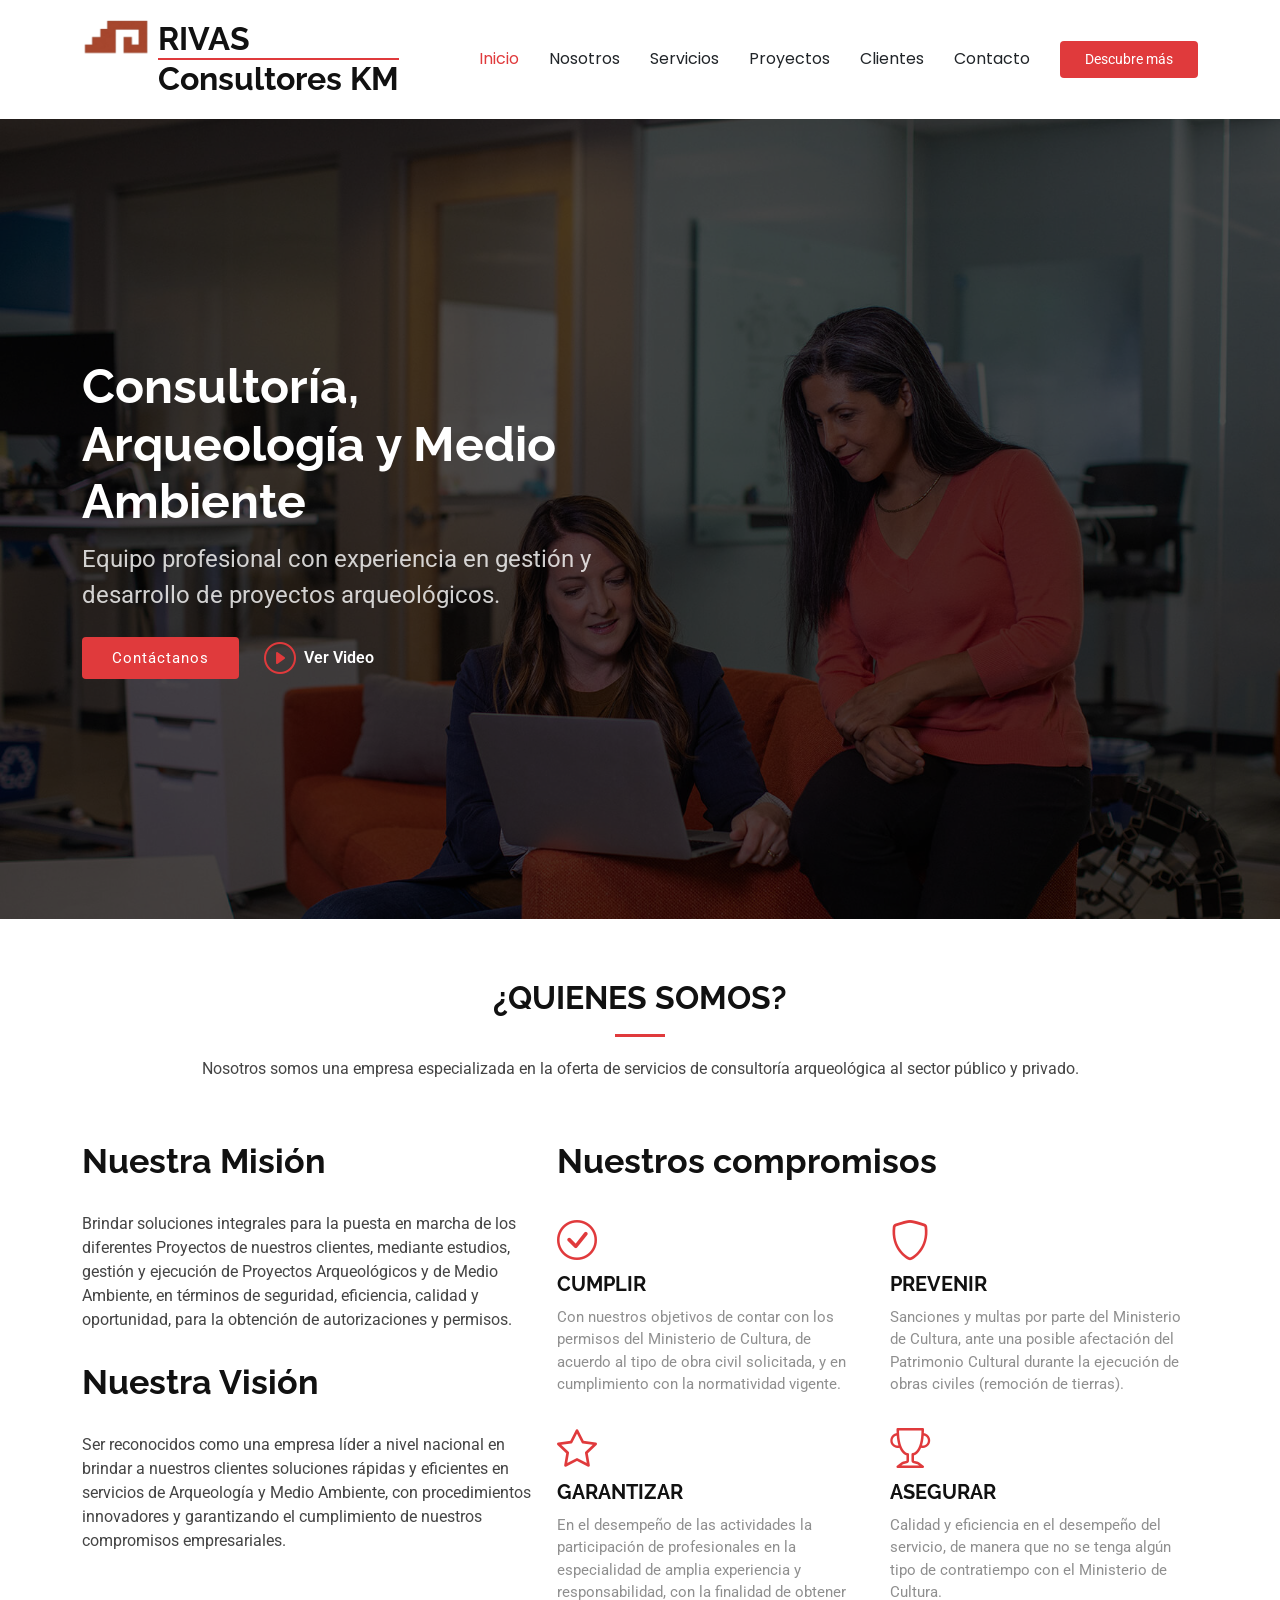
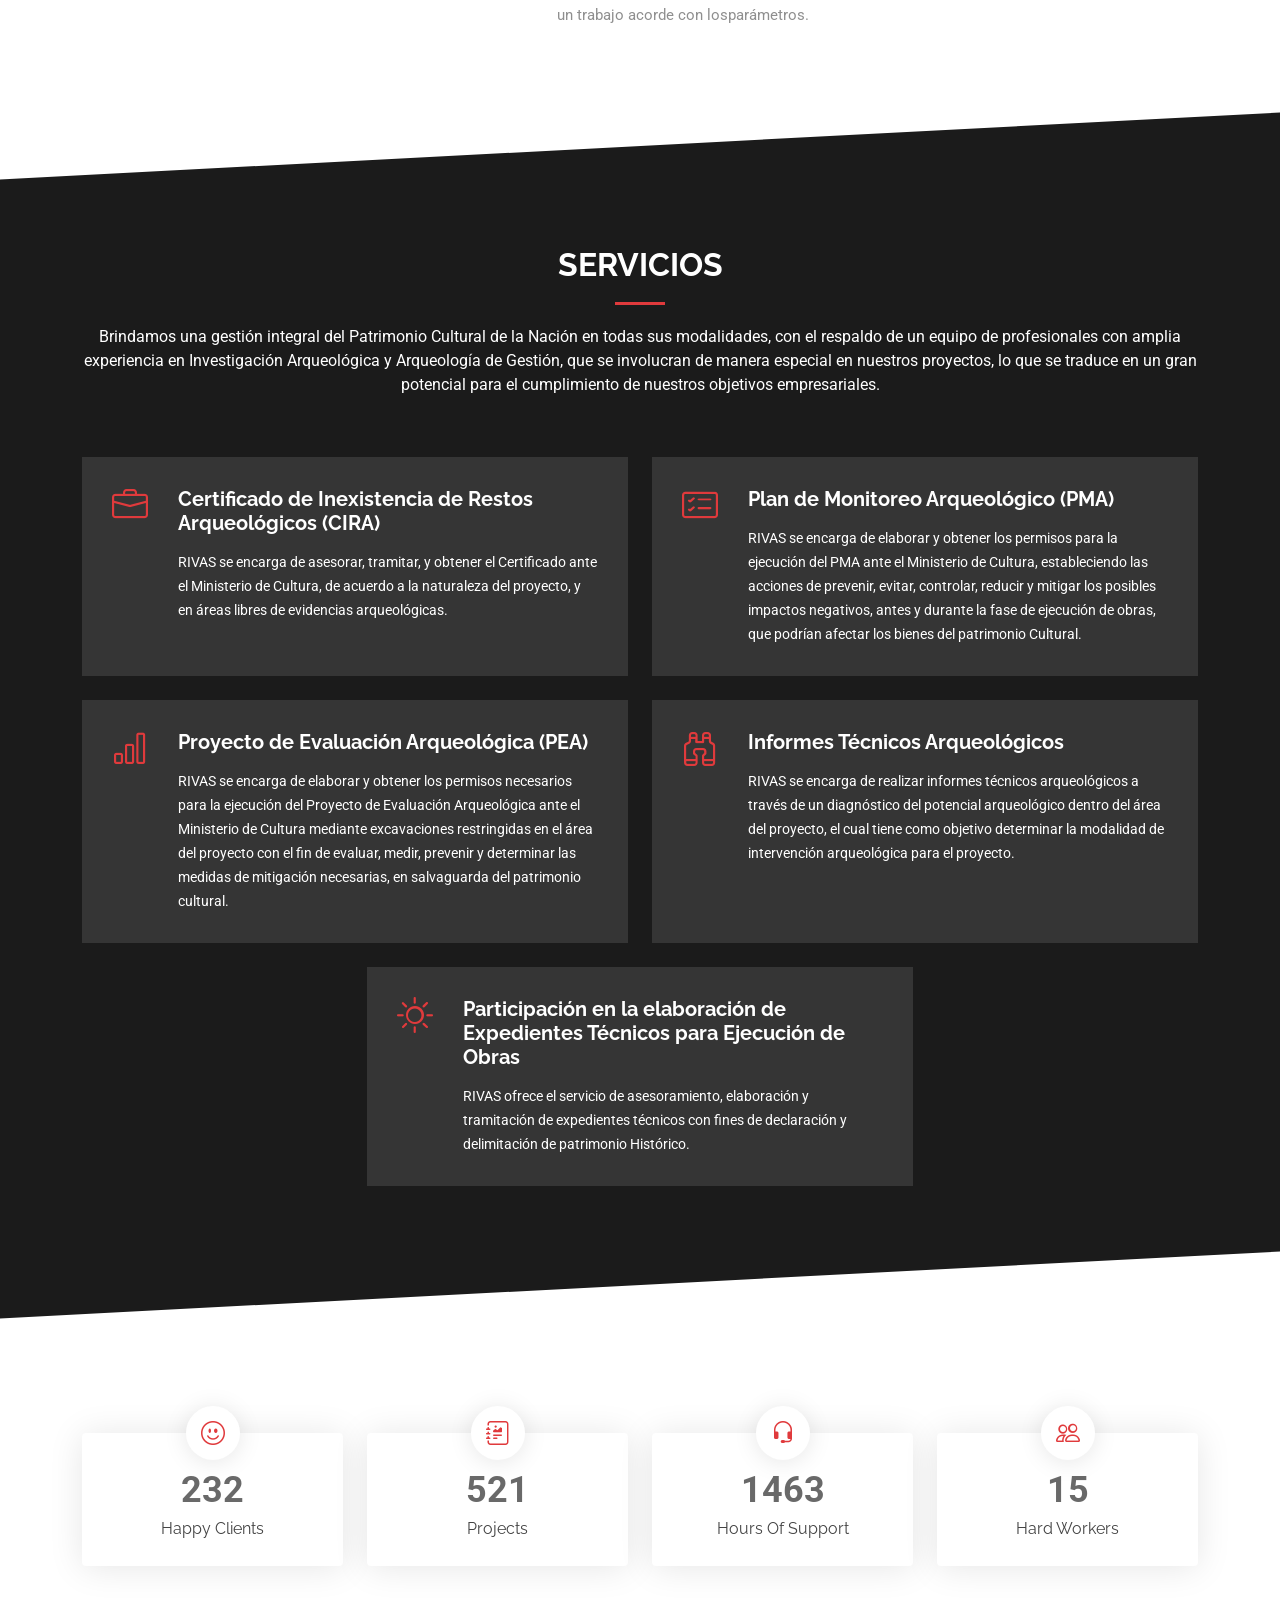
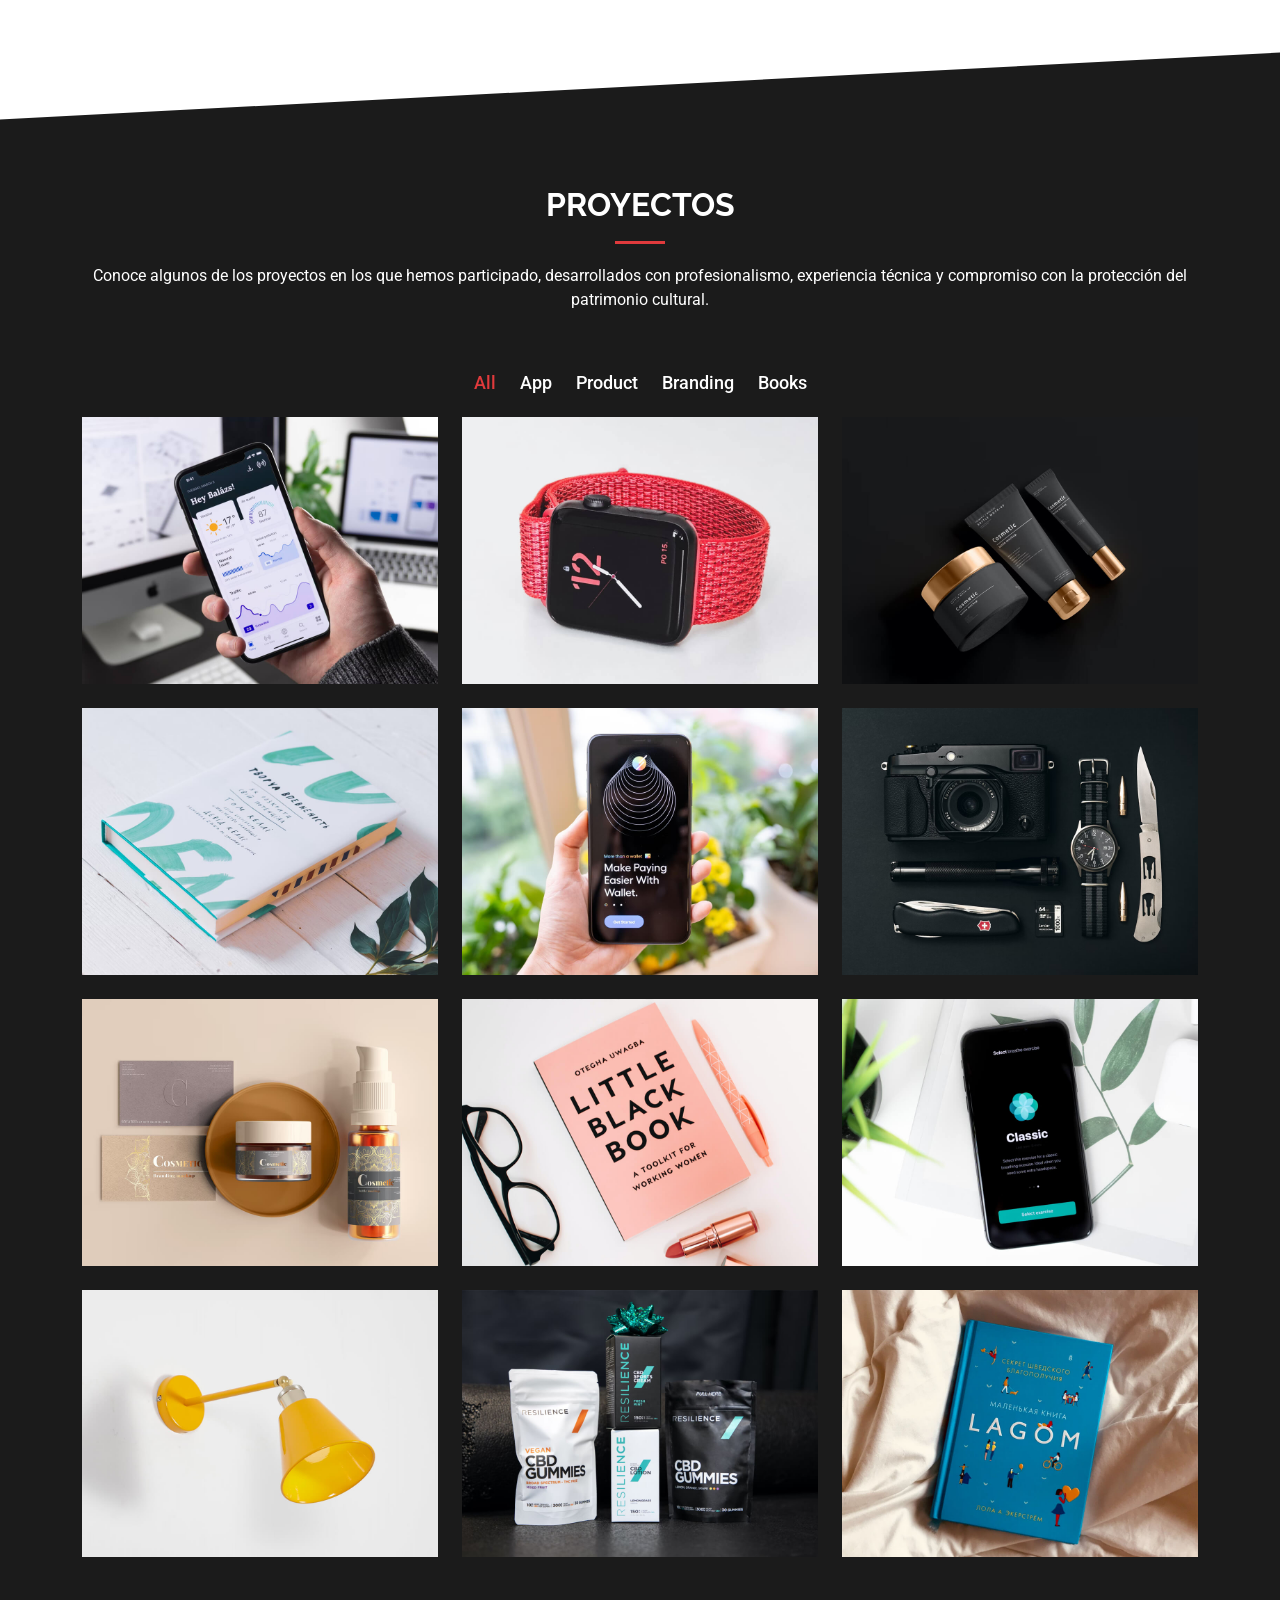
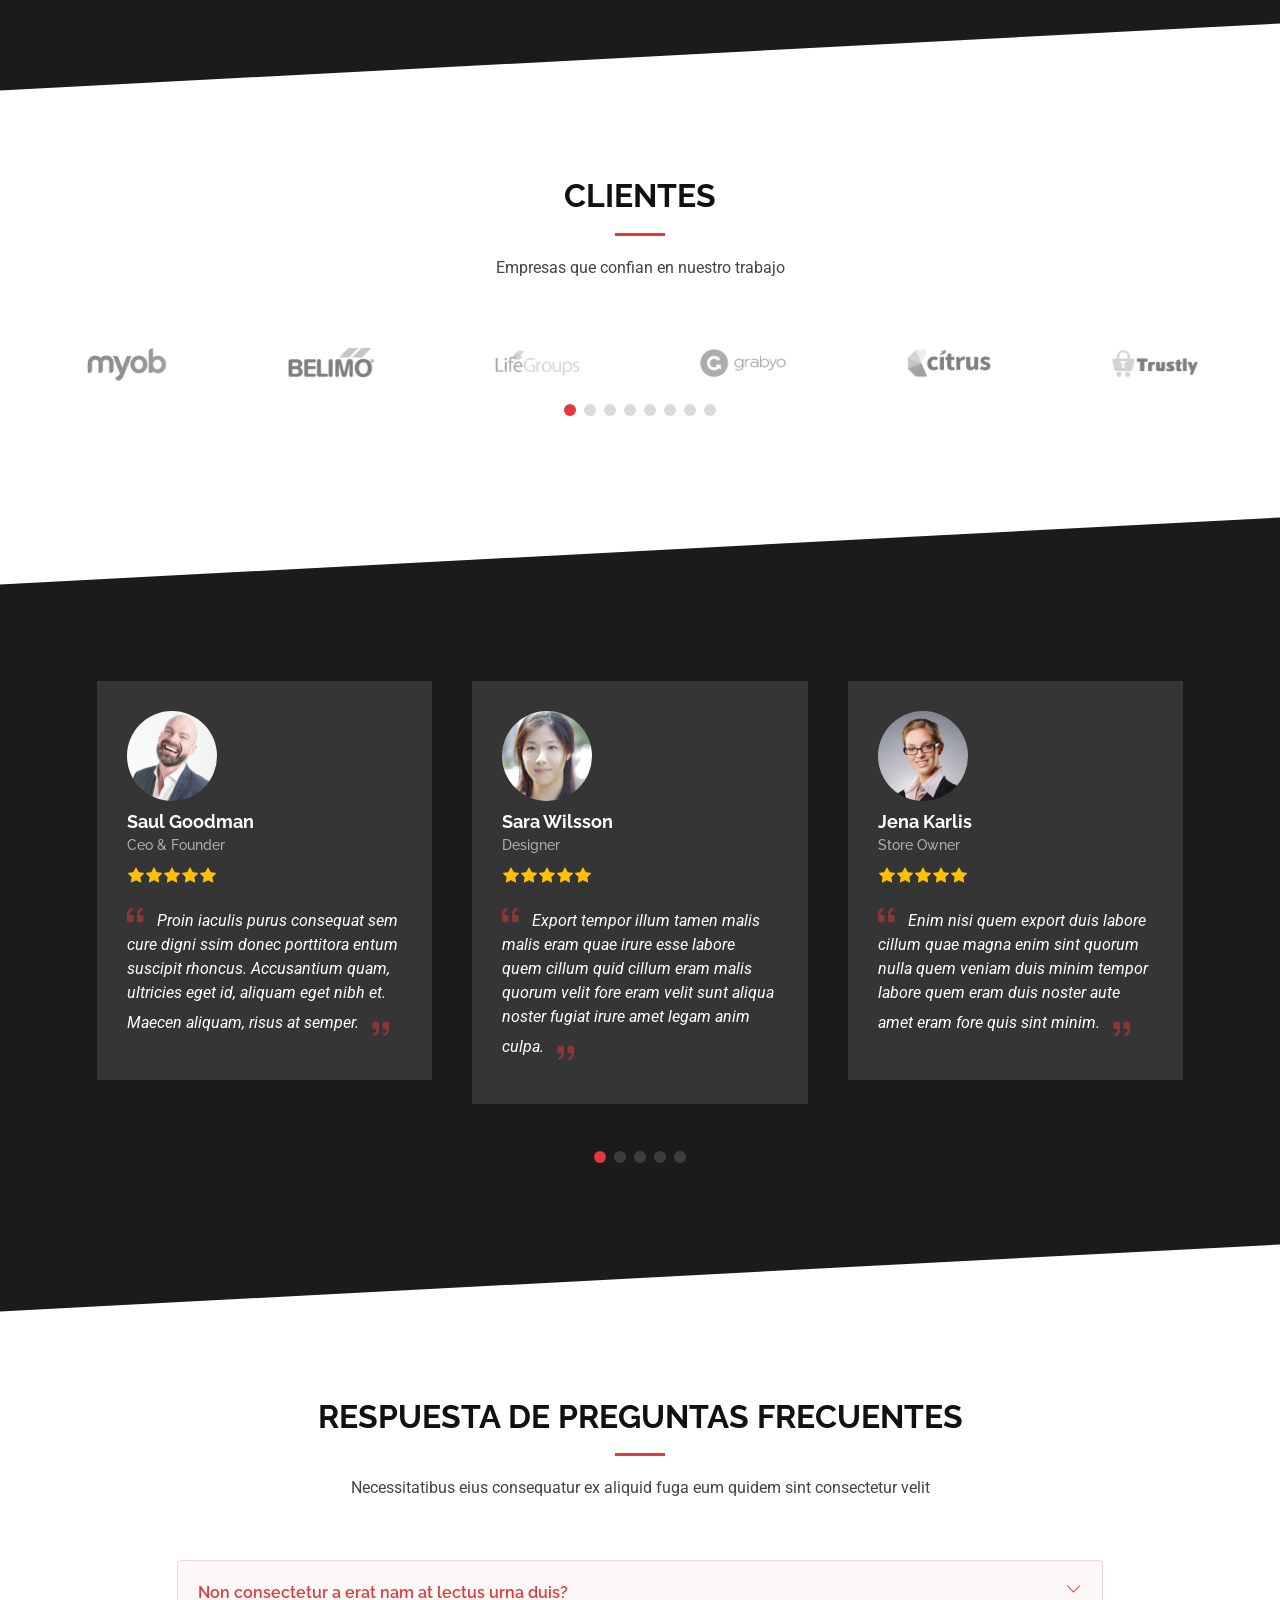
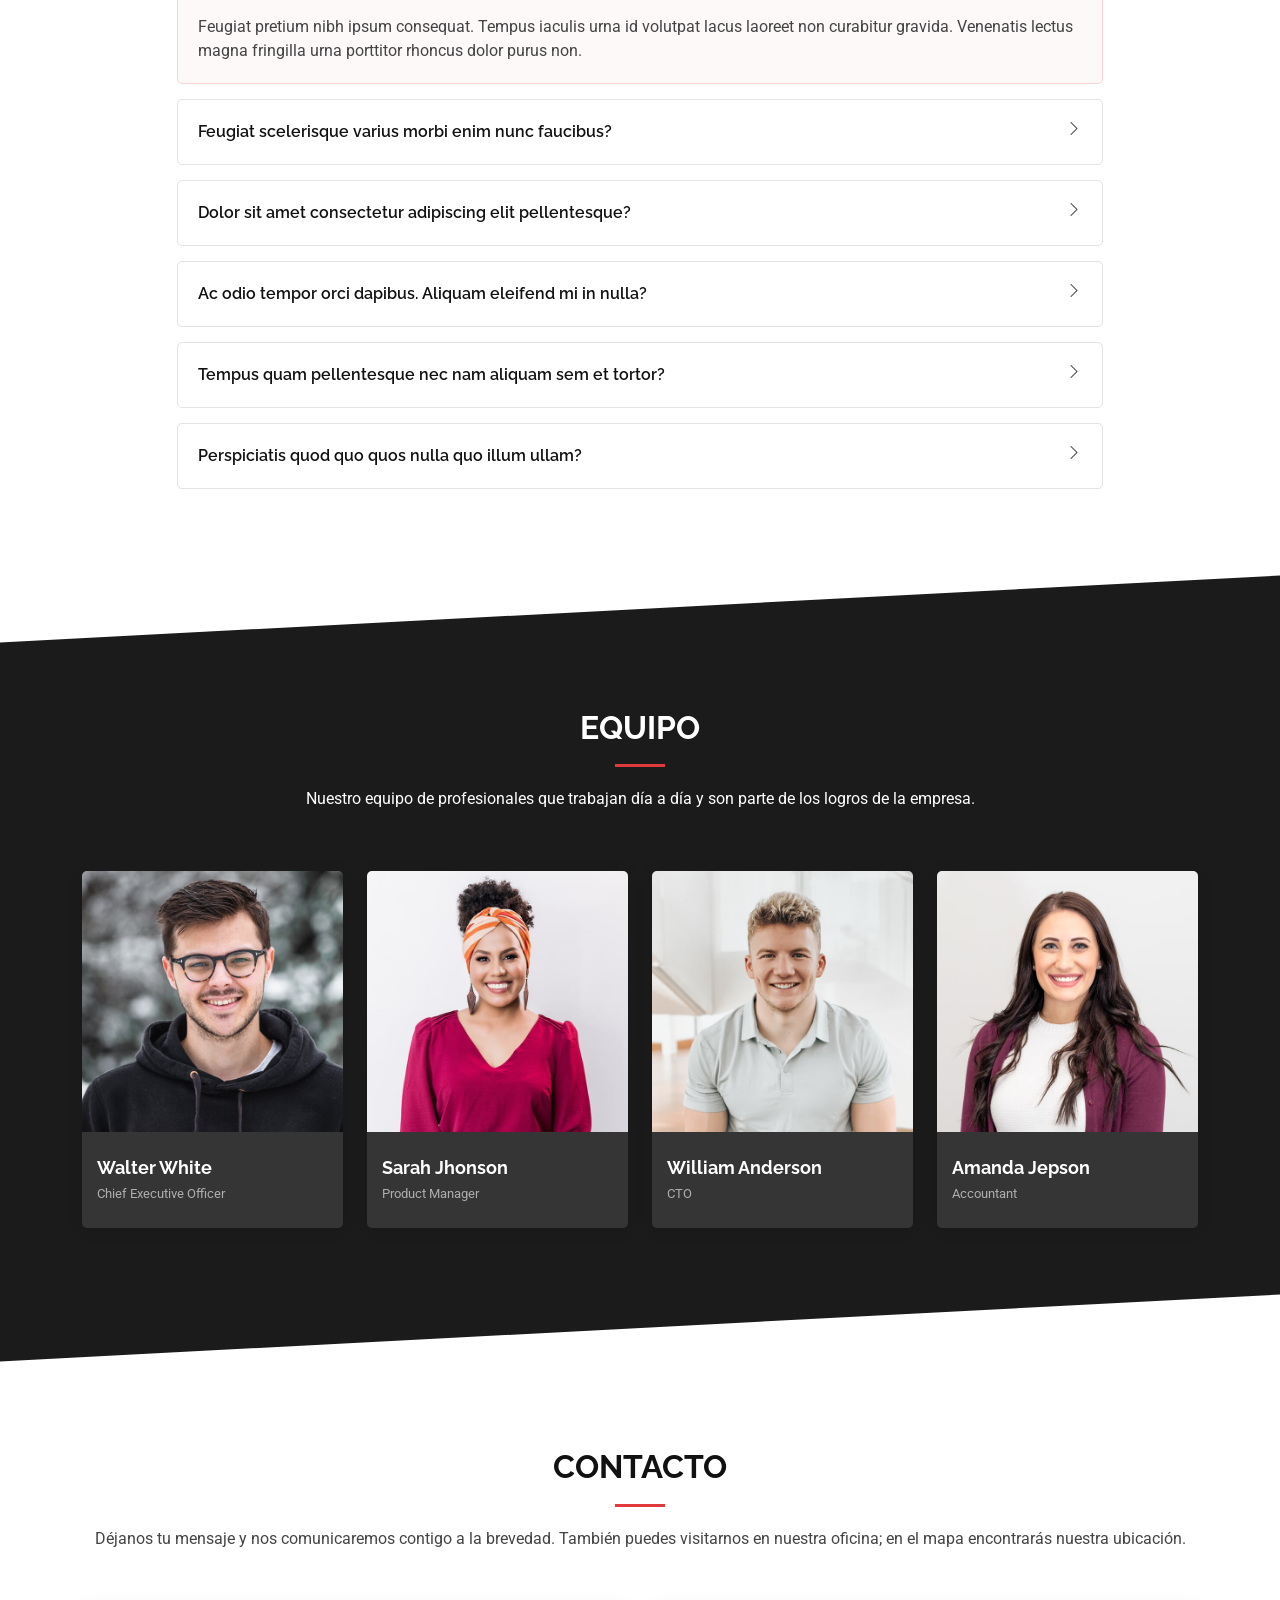
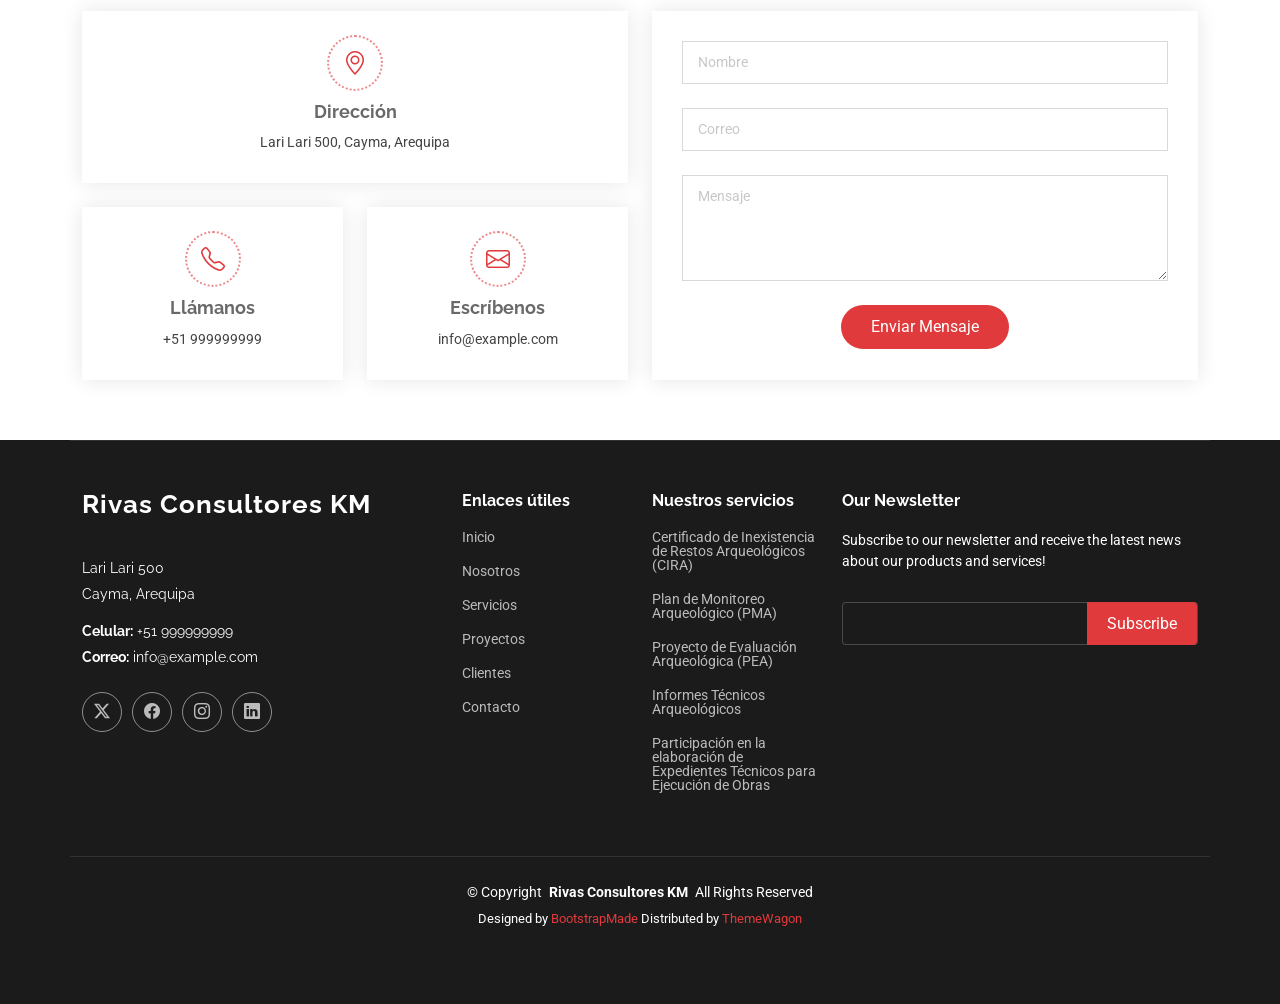
<file: index.html>
<!DOCTYPE html>
<html lang="es">

<head>
  <meta charset="utf-8">
  <meta content="width=device-width, initial-scale=1.0" name="viewport">
  <title>Index - Rivas Consultores KM</title>
  <meta name="description" content="">
  <meta name="keywords" content="">

  <!-- Favicons -->
  <link href="assets/img/favicon.png" rel="icon">
  <link href="assets/img/apple-touch-icon.png" rel="apple-touch-icon">

  <!-- Fonts -->
  <link href="https://fonts.googleapis.com" rel="preconnect">
  <link href="https://fonts.gstatic.com" rel="preconnect" crossorigin>
  <link href="https://fonts.googleapis.com/css2?family=Roboto:ital,wght@0,100;0,300;0,400;0,500;0,700;0,900;1,100;1,300;1,400;1,500;1,700;1,900&family=Poppins:ital,wght@0,100;0,200;0,300;0,400;0,500;0,600;0,700;0,800;0,900;1,100;1,200;1,300;1,400;1,500;1,600;1,700;1,800;1,900&family=Raleway:ital,wght@0,100;0,200;0,300;0,400;0,500;0,600;0,700;0,800;0,900;1,100;1,200;1,300;1,400;1,500;1,600;1,700;1,800;1,900&display=swap" rel="stylesheet">

  <!-- Vendor CSS Files -->
  <link href="assets/vendor/bootstrap/css/bootstrap.min.css" rel="stylesheet">
  <link href="assets/vendor/bootstrap-icons/bootstrap-icons.css" rel="stylesheet">
  <link href="assets/vendor/aos/aos.css" rel="stylesheet">
  <link href="assets/vendor/glightbox/css/glightbox.min.css" rel="stylesheet">
  <link href="assets/vendor/swiper/swiper-bundle.min.css" rel="stylesheet">

  <!-- Main CSS File -->
  <link href="assets/css/main.css" rel="stylesheet">

  <!-- =======================================================
  * Template Name: Presento
  * Template URL: https://bootstrapmade.com/presento-bootstrap-corporate-template/
  * Updated: Aug 07 2024 with Bootstrap v5.3.3
  * Author: BootstrapMade.com
  * License: https://bootstrapmade.com/license/
  ======================================================== -->
</head>

<body class="index-page">

  <header id="header" class="header d-flex align-items-center sticky-top">
    <div class="container-fluid container-xl position-relative d-flex align-items-center">

      <a href="index.html" class="logo d-flex align-items-center me-auto">
        <div style="display: grid; grid-template-columns: auto 1fr; grid-template-rows: auto auto; gap: 0;">
          <img src="assets/img/logo.png" alt="" style="grid-column: 1; grid-row: 1;">
          <h1 class="sitename" style="border-bottom: 2px solid var(--accent-color);">RIVAS</h1>
          <div style="grid-column: 1; grid-row: 2; height: 10px;"></div>
          <h1 style="grid-column: 2; grid-row: 2;">Consultores KM</h1>
        </div>
      </a>

      <nav id="navmenu" class="navmenu">
        <ul>
          <li><a href="#hero" class="active">Inicio<br></a></li>
          <li><a href="#about">Nosotros</a></li>
          <li><a href="#services">Servicios</a></li>
          <li><a href="#portfolio">Proyectos</a></li>
          <li><a href="#clients">Clientes</a></li>
          <li><a href="#contact">Contacto</a></li>
          <!--<li><a href="#team">Team</a></li>
          <li><a href="blog.html">Blog</a></li> -->
        </ul>
        <i class="mobile-nav-toggle d-xl-none bi bi-list"></i>
      </nav>

      <a class="btn-getstarted" href="index.html#about">Descubre más</a>

    </div>
  </header>

  <main class="main">

    <!-- Hero Section -->
    <section id="hero" class="hero section">

      <img src="assets/img/hero-bg.jpg" alt="" data-aos="fade-in">

      <div class="container">
        <div class="row">
          <div class="col-lg-6">
            <h2 data-aos="fade-up" data-aos-delay="100">Consultoría, Arqueología y Medio Ambiente</h2>
            <p data-aos="fade-up" data-aos-delay="200">Equipo profesional con experiencia en gestión y desarrollo de proyectos arqueológicos.</p>
            <div class="d-flex mt-4" data-aos="fade-up" data-aos-delay="300">
              <a href="#contact" class="btn-get-started">Contáctanos</a>
              <a href="https://www.youtube.com/watch?v=RLVUmfPC8JA" class="glightbox btn-watch-video d-flex align-items-center"><i class="bi bi-play-circle"></i><span>Ver Video</span></a>
            </div>

          </div>
        </div>
      </div>

    </section><!-- /Hero Section -->

    <!-- About Section -->
    <section id="about" class="about section">
      
      <!-- Section Title -->
      <div class="container section-title" data-aos="fade-up">
        <h2>¿Quienes somos?</h2>
        <p>Nosotros somos una empresa especializada en la oferta de servicios de consultoría arqueológica al sector público y privado.</p>
      </div><!-- End Section Title -->

      <div class="container position-relative">

        <div class="row gy-5">

          <div class="content col-xl-5 d-flex flex-column" data-aos="fade-up" data-aos-delay="100">
            <h3>Nuestra Misión</h3>
            <p>Brindar soluciones integrales para la puesta en marcha de los diferentes Proyectos de nuestros clientes, mediante estudios, gestión y ejecución de Proyectos Arqueológicos y de Medio Ambiente, en términos de seguridad, eficiencia, calidad y oportunidad, para la obtención de autorizaciones y permisos.</p>
            <h3>Nuestra Visión</h3>  
            <p>Ser reconocidos como una empresa líder a nivel nacional en brindar a nuestros clientes soluciones rápidas y eficientes en servicios de Arqueología y Medio Ambiente, con procedimientos innovadores y garantizando el cumplimiento de nuestros compromisos empresariales.</p>
            <!-- <a href="#" class="about-btn align-self-center align-self-xl-start"><span>About us</span> <i class="bi bi-chevron-right"></i></a> -->
          </div>

          <div class="col-xl-7" data-aos="fade-up" data-aos-delay="200">
            <h3>Nuestros compromisos</h3>
            <div class="row gy-4">
              <div class="col-md-6 icon-box position-relative">
                <i class="bi bi-check-circle"></i>
                <h4><a class="stretched-link">CUMPLIR</a></h4>
                <p>Con nuestros objetivos de contar con los permisos del Ministerio de Cultura, de acuerdo al tipo de obra civil solicitada, y en cumplimiento con la normatividad vigente.</p>
              </div><!-- Icon-Box -->

              <div class="col-md-6 icon-box position-relative">
                <i class="bi bi-shield"></i>
                <h4><a class="stretched-link">PREVENIR</a></h4>
                <p>Sanciones y multas por parte del Ministerio de Cultura, ante una posible afectación del Patrimonio Cultural durante la ejecución de obras civiles (remoción de tierras).</p>
              </div><!-- Icon-Box -->

              <div class="col-md-6 icon-box position-relative">
                <i class="bi bi-star"></i>
                <h4><a class="stretched-link">GARANTIZAR</a></h4>
                <p>En el desempeño de las actividades la participación de profesionales en la especialidad de amplia experiencia y responsabilidad, con la finalidad de obtener un trabajo acorde con losparámetros.</p>
              </div><!-- Icon-Box -->

              <div class="col-md-6 icon-box position-relative">
                <i class="bi bi-trophy"></i>
                <h4><a class="stretched-link">ASEGURAR</a></h4>
                <p>Calidad y eficiencia en el desempeño del servicio, de manera que no se tenga algún tipo de contratiempo con el Ministerio de Cultura.</p>
              </div><!-- Icon-Box -->

            </div>
          </div>

        </div>

      </div>

    </section><!-- /About Section -->

    <!-- Services Section -->
    <section id="services" class="services section section-bg dark-background">

      <!-- Section Title -->
      <div class="container section-title" data-aos="fade-up">
        <h2>Servicios</h2>
        <p>Brindamos una gestión integral del Patrimonio Cultural de la Nación en todas sus modalidades, con el respaldo de un equipo de profesionales con amplia experiencia en Investigación Arqueológica y Arqueología de Gestión, que se involucran de manera especial en nuestros proyectos, lo que se traduce en un gran potencial para el cumplimiento de nuestros objetivos empresariales.</p>
      </div><!-- End Section Title -->

      <div class="container">

        <div class="row gy-4 justify-content-center">

          <div class="col-md-6" data-aos="fade-up" data-aos-delay="100">
            <div class="service-item d-flex position-relative h-100">
              <i class="bi bi-briefcase icon flex-shrink-0"></i>
              <div>
                <h4 class="title"><a class="stretched-link">Certificado de Inexistencia de Restos Arqueológicos (CIRA)</a></h4>
                <p class="description">RIVAS se encarga de asesorar, tramitar, y obtener el Certificado ante el Ministerio de Cultura, de acuerdo a la naturaleza del proyecto, y en áreas libres de evidencias arqueológicas.</p>
              </div>
            </div>
          </div><!-- End Service Item -->

          <div class="col-md-6" data-aos="fade-up" data-aos-delay="200">
            <div class="service-item d-flex position-relative h-100">
              <i class="bi bi-card-checklist icon flex-shrink-0"></i>
              <div>
                <h4 class="title"><a class="stretched-link">Plan de Monitoreo Arqueológico (PMA)</a></h4>
                <p class="description">RIVAS se encarga de elaborar y obtener los permisos para la ejecución del PMA ante el Ministerio de Cultura, estableciendo las acciones de prevenir, evitar, controlar, reducir y mitigar los posibles impactos negativos, antes y durante la fase de ejecución de obras, que podrían afectar los bienes del patrimonio Cultural.</p>
              </div>
            </div>
          </div><!-- End Service Item -->

          <div class="col-md-6" data-aos="fade-up" data-aos-delay="300">
            <div class="service-item d-flex position-relative h-100">
              <i class="bi bi-bar-chart icon flex-shrink-0"></i>
              <div>
                <h4 class="title"><a class="stretched-link">Proyecto de Evaluación Arqueológica (PEA)</a></h4>
                <p class="description">RIVAS se encarga de elaborar y obtener los permisos necesarios para la ejecución del Proyecto de Evaluación Arqueológica ante el Ministerio de Cultura mediante excavaciones restringidas en el área del proyecto con el fin de evaluar, medir, prevenir y determinar las medidas de mitigación necesarias, en salvaguarda del patrimonio cultural.</p>
              </div>
            </div>
          </div><!-- End Service Item -->

          <div class="col-md-6" data-aos="fade-up" data-aos-delay="400">
            <div class="service-item d-flex position-relative h-100">
              <i class="bi bi-binoculars icon flex-shrink-0"></i>
              <div>
                <h4 class="title"><a class="stretched-link">Informes Técnicos Arqueológicos</a></h4>
                <p class="description">RIVAS se encarga de realizar informes técnicos arqueológicos a través de un diagnóstico del potencial arqueológico dentro del área del proyecto, el cual tiene como objetivo determinar la modalidad de intervención arqueológica para el proyecto.</p>
              </div>
            </div>
          </div><!-- End Service Item -->

          <div class="col-md-6" data-aos="fade-up" data-aos-delay="500">
            <div class="service-item d-flex position-relative h-100">
              <i class="bi bi-brightness-high icon flex-shrink-0"></i>
              <div>
                <h4 class="title"><a class="stretched-link">Participación en la elaboración de Expedientes Técnicos para Ejecución de Obras</a></h4>
                <p class="description">RIVAS ofrece el servicio de asesoramiento, elaboración y tramitación de expedientes técnicos con fines de declaración y delimitación de patrimonio Histórico.</p>
              </div>
            </div>
          </div><!-- End Service Item -->

        </div>

      </div>

    </section><!-- /Services Section -->

    <!-- Stats Section -->
    <section id="stats" class="stats section">

      <div class="container" data-aos="fade-up" data-aos-delay="100">

        <div class="row gy-4">

          <div class="col-lg-3 col-md-6 d-flex flex-column align-items-center">
            <i class="bi bi-emoji-smile"></i>
            <div class="stats-item">
              <span data-purecounter-start="0" data-purecounter-end="232" data-purecounter-duration="1" class="purecounter"></span>
              <p>Happy Clients</p>
            </div>
          </div><!-- End Stats Item -->

          <div class="col-lg-3 col-md-6 d-flex flex-column align-items-center">
            <i class="bi bi-journal-richtext"></i>
            <div class="stats-item">
              <span data-purecounter-start="0" data-purecounter-end="521" data-purecounter-duration="1" class="purecounter"></span>
              <p>Projects</p>
            </div>
          </div><!-- End Stats Item -->

          <div class="col-lg-3 col-md-6 d-flex flex-column align-items-center">
            <i class="bi bi-headset"></i>
            <div class="stats-item">
              <span data-purecounter-start="0" data-purecounter-end="1463" data-purecounter-duration="1" class="purecounter"></span>
              <p>Hours Of Support</p>
            </div>
          </div><!-- End Stats Item -->

          <div class="col-lg-3 col-md-6 d-flex flex-column align-items-center">
            <i class="bi bi-people"></i>
            <div class="stats-item">
              <span data-purecounter-start="0" data-purecounter-end="15" data-purecounter-duration="1" class="purecounter"></span>
              <p>Hard Workers</p>
            </div>
          </div><!-- End Stats Item -->

        </div>

      </div>

    </section><!-- /Stats Section -->

    <!-- Portfolio Section -->
    <section id="portfolio" class="portfolio section section-bg dark-background">

      <!-- Section Title -->
      <div class="container section-title" data-aos="fade-up">
        <h2>Proyectos</h2>
        <p>Conoce algunos de los proyectos en los que hemos participado, desarrollados con profesionalismo, experiencia técnica y compromiso con la protección del patrimonio cultural.</p>
      </div><!-- End Section Title -->

      <div class="container">

        <div class="isotope-layout" data-default-filter="*" data-layout="masonry" data-sort="original-order">

          <ul class="portfolio-filters isotope-filters" data-aos="fade-up" data-aos-delay="100">
            <li data-filter="*" class="filter-active">All</li>
            <li data-filter=".filter-app">App</li>
            <li data-filter=".filter-product">Product</li>
            <li data-filter=".filter-branding">Branding</li>
            <li data-filter=".filter-books">Books</li>
          </ul><!-- End Portfolio Filters -->

          <div class="row gy-4 isotope-container" data-aos="fade-up" data-aos-delay="200">

            <div class="col-lg-4 col-md-6 portfolio-item isotope-item filter-app">
              <div class="portfolio-content h-100">
                <img src="assets/img/portfolio/app-1.jpg" class="img-fluid" alt="">
                <div class="portfolio-info">
                  <h4>App 1</h4>
                  <p>Lorem ipsum, dolor sit amet consectetur</p>
                  <a href="assets/img/portfolio/app-1.jpg" title="App 1" data-gallery="portfolio-gallery-app" class="glightbox preview-link"><i class="bi bi-zoom-in"></i></a>
                  <a href="portfolio-details.html" title="More Details" class="details-link"><i class="bi bi-link-45deg"></i></a>
                </div>
              </div>
            </div><!-- End Portfolio Item -->

            <div class="col-lg-4 col-md-6 portfolio-item isotope-item filter-product">
              <div class="portfolio-content h-100">
                <img src="assets/img/portfolio/product-1.jpg" class="img-fluid" alt="">
                <div class="portfolio-info">
                  <h4>Product 1</h4>
                  <p>Lorem ipsum, dolor sit amet consectetur</p>
                  <a href="assets/img/portfolio/product-1.jpg" title="Product 1" data-gallery="portfolio-gallery-product" class="glightbox preview-link"><i class="bi bi-zoom-in"></i></a>
                  <a href="portfolio-details.html" title="More Details" class="details-link"><i class="bi bi-link-45deg"></i></a>
                </div>
              </div>
            </div><!-- End Portfolio Item -->

            <div class="col-lg-4 col-md-6 portfolio-item isotope-item filter-branding">
              <div class="portfolio-content h-100">
                <img src="assets/img/portfolio/branding-1.jpg" class="img-fluid" alt="">
                <div class="portfolio-info">
                  <h4>Branding 1</h4>
                  <p>Lorem ipsum, dolor sit amet consectetur</p>
                  <a href="assets/img/portfolio/branding-1.jpg" title="Branding 1" data-gallery="portfolio-gallery-branding" class="glightbox preview-link"><i class="bi bi-zoom-in"></i></a>
                  <a href="portfolio-details.html" title="More Details" class="details-link"><i class="bi bi-link-45deg"></i></a>
                </div>
              </div>
            </div><!-- End Portfolio Item -->

            <div class="col-lg-4 col-md-6 portfolio-item isotope-item filter-books">
              <div class="portfolio-content h-100">
                <img src="assets/img/portfolio/books-1.jpg" class="img-fluid" alt="">
                <div class="portfolio-info">
                  <h4>Books 1</h4>
                  <p>Lorem ipsum, dolor sit amet consectetur</p>
                  <a href="assets/img/portfolio/books-1.jpg" title="Branding 1" data-gallery="portfolio-gallery-book" class="glightbox preview-link"><i class="bi bi-zoom-in"></i></a>
                  <a href="portfolio-details.html" title="More Details" class="details-link"><i class="bi bi-link-45deg"></i></a>
                </div>
              </div>
            </div><!-- End Portfolio Item -->

            <div class="col-lg-4 col-md-6 portfolio-item isotope-item filter-app">
              <div class="portfolio-content h-100">
                <img src="assets/img/portfolio/app-2.jpg" class="img-fluid" alt="">
                <div class="portfolio-info">
                  <h4>App 2</h4>
                  <p>Lorem ipsum, dolor sit amet consectetur</p>
                  <a href="assets/img/portfolio/app-2.jpg" title="App 2" data-gallery="portfolio-gallery-app" class="glightbox preview-link"><i class="bi bi-zoom-in"></i></a>
                  <a href="portfolio-details.html" title="More Details" class="details-link"><i class="bi bi-link-45deg"></i></a>
                </div>
              </div>
            </div><!-- End Portfolio Item -->

            <div class="col-lg-4 col-md-6 portfolio-item isotope-item filter-product">
              <div class="portfolio-content h-100">
                <img src="assets/img/portfolio/product-2.jpg" class="img-fluid" alt="">
                <div class="portfolio-info">
                  <h4>Product 2</h4>
                  <p>Lorem ipsum, dolor sit amet consectetur</p>
                  <a href="assets/img/portfolio/product-2.jpg" title="Product 2" data-gallery="portfolio-gallery-product" class="glightbox preview-link"><i class="bi bi-zoom-in"></i></a>
                  <a href="portfolio-details.html" title="More Details" class="details-link"><i class="bi bi-link-45deg"></i></a>
                </div>
              </div>
            </div><!-- End Portfolio Item -->

            <div class="col-lg-4 col-md-6 portfolio-item isotope-item filter-branding">
              <div class="portfolio-content h-100">
                <img src="assets/img/portfolio/branding-2.jpg" class="img-fluid" alt="">
                <div class="portfolio-info">
                  <h4>Branding 2</h4>
                  <p>Lorem ipsum, dolor sit amet consectetur</p>
                  <a href="assets/img/portfolio/branding-2.jpg" title="Branding 2" data-gallery="portfolio-gallery-branding" class="glightbox preview-link"><i class="bi bi-zoom-in"></i></a>
                  <a href="portfolio-details.html" title="More Details" class="details-link"><i class="bi bi-link-45deg"></i></a>
                </div>
              </div>
            </div><!-- End Portfolio Item -->

            <div class="col-lg-4 col-md-6 portfolio-item isotope-item filter-books">
              <div class="portfolio-content h-100">
                <img src="assets/img/portfolio/books-2.jpg" class="img-fluid" alt="">
                <div class="portfolio-info">
                  <h4>Books 2</h4>
                  <p>Lorem ipsum, dolor sit amet consectetur</p>
                  <a href="assets/img/portfolio/books-2.jpg" title="Branding 2" data-gallery="portfolio-gallery-book" class="glightbox preview-link"><i class="bi bi-zoom-in"></i></a>
                  <a href="portfolio-details.html" title="More Details" class="details-link"><i class="bi bi-link-45deg"></i></a>
                </div>
              </div>
            </div><!-- End Portfolio Item -->

            <div class="col-lg-4 col-md-6 portfolio-item isotope-item filter-app">
              <div class="portfolio-content h-100">
                <img src="assets/img/portfolio/app-3.jpg" class="img-fluid" alt="">
                <div class="portfolio-info">
                  <h4>App 3</h4>
                  <p>Lorem ipsum, dolor sit amet consectetur</p>
                  <a href="assets/img/portfolio/app-3.jpg" title="App 3" data-gallery="portfolio-gallery-app" class="glightbox preview-link"><i class="bi bi-zoom-in"></i></a>
                  <a href="portfolio-details.html" title="More Details" class="details-link"><i class="bi bi-link-45deg"></i></a>
                </div>
              </div>
            </div><!-- End Portfolio Item -->

            <div class="col-lg-4 col-md-6 portfolio-item isotope-item filter-product">
              <div class="portfolio-content h-100">
                <img src="assets/img/portfolio/product-3.jpg" class="img-fluid" alt="">
                <div class="portfolio-info">
                  <h4>Product 3</h4>
                  <p>Lorem ipsum, dolor sit amet consectetur</p>
                  <a href="assets/img/portfolio/product-3.jpg" title="Product 3" data-gallery="portfolio-gallery-product" class="glightbox preview-link"><i class="bi bi-zoom-in"></i></a>
                  <a href="portfolio-details.html" title="More Details" class="details-link"><i class="bi bi-link-45deg"></i></a>
                </div>
              </div>
            </div><!-- End Portfolio Item -->

            <div class="col-lg-4 col-md-6 portfolio-item isotope-item filter-branding">
              <div class="portfolio-content h-100">
                <img src="assets/img/portfolio/branding-3.jpg" class="img-fluid" alt="">
                <div class="portfolio-info">
                  <h4>Branding 3</h4>
                  <p>Lorem ipsum, dolor sit amet consectetur</p>
                  <a href="assets/img/portfolio/branding-3.jpg" title="Branding 2" data-gallery="portfolio-gallery-branding" class="glightbox preview-link"><i class="bi bi-zoom-in"></i></a>
                  <a href="portfolio-details.html" title="More Details" class="details-link"><i class="bi bi-link-45deg"></i></a>
                </div>
              </div>
            </div><!-- End Portfolio Item -->

            <div class="col-lg-4 col-md-6 portfolio-item isotope-item filter-books">
              <div class="portfolio-content h-100">
                <img src="assets/img/portfolio/books-3.jpg" class="img-fluid" alt="">
                <div class="portfolio-info">
                  <h4>Books 3</h4>
                  <p>Lorem ipsum, dolor sit amet consectetur</p>
                  <a href="assets/img/portfolio/books-3.jpg" title="Branding 3" data-gallery="portfolio-gallery-book" class="glightbox preview-link"><i class="bi bi-zoom-in"></i></a>
                  <a href="portfolio-details.html" title="More Details" class="details-link"><i class="bi bi-link-45deg"></i></a>
                </div>
              </div>
            </div><!-- End Portfolio Item -->

          </div><!-- End Portfolio Container -->

        </div>

      </div>

    </section><!-- /Portfolio Section -->

    <!-- Clients Section -->
    <section id="clients" class="clients section">
      <!-- Section Title -->
      <div class="container section-title" data-aos="fade-up">
        <h2>Clientes</h2>
        <p>Empresas que confian en nuestro trabajo</p>
      </div><!-- End Section Title -->
      
      <div class="container" data-aos="fade-up" data-aos-delay="100">

        <div class="swiper init-swiper">
          <script type="application/json" class="swiper-config">
            {
              "loop": true,
              "speed": 600,
              "autoplay": {
                "delay": 5000
              },
              "slidesPerView": "auto",
              "pagination": {
                "el": ".swiper-pagination",
                "type": "bullets",
                "clickable": true
              },
              "breakpoints": {
                "320": {
                  "slidesPerView": 2,
                  "spaceBetween": 40
                },
                "480": {
                  "slidesPerView": 3,
                  "spaceBetween": 60
                },
                "640": {
                  "slidesPerView": 4,
                  "spaceBetween": 80
                },
                "992": {
                  "slidesPerView": 6,
                  "spaceBetween": 120
                }
              }
            }
          </script>
          <div class="swiper-wrapper align-items-center">
            <div class="swiper-slide"><img src="assets/img/clients/client-1.png" class="img-fluid" alt=""></div>
            <div class="swiper-slide"><img src="assets/img/clients/client-2.png" class="img-fluid" alt=""></div>
            <div class="swiper-slide"><img src="assets/img/clients/client-3.png" class="img-fluid" alt=""></div>
            <div class="swiper-slide"><img src="assets/img/clients/client-4.png" class="img-fluid" alt=""></div>
            <div class="swiper-slide"><img src="assets/img/clients/client-5.png" class="img-fluid" alt=""></div>
            <div class="swiper-slide"><img src="assets/img/clients/client-6.png" class="img-fluid" alt=""></div>
            <div class="swiper-slide"><img src="assets/img/clients/client-7.png" class="img-fluid" alt=""></div>
            <div class="swiper-slide"><img src="assets/img/clients/client-8.png" class="img-fluid" alt=""></div>
          </div>
          <div class="swiper-pagination"></div>
        </div>

      </div>

    </section><!-- /Clients Section -->

    <!-- Testimonials Section -->
    <section id="testimonials" class="testimonials section section-bg dark-background">

      <div class="container" data-aos="fade-up" data-aos-delay="100">

        <div class="swiper init-swiper">
          <script type="application/json" class="swiper-config">
            {
              "loop": true,
              "speed": 600,
              "autoplay": {
                "delay": 5000
              },
              "slidesPerView": "auto",
              "pagination": {
                "el": ".swiper-pagination",
                "type": "bullets",
                "clickable": true
              },
              "breakpoints": {
                "320": {
                  "slidesPerView": 1,
                  "spaceBetween": 40
                },
                "1200": {
                  "slidesPerView": 3,
                  "spaceBetween": 10
                }
              }
            }
          </script>
          <div class="swiper-wrapper">

            <div class="swiper-slide">
              <div class="testimonial-item">
                <img src="assets/img/testimonials/testimonials-1.jpg" class="testimonial-img" alt="">
                <h3>Saul Goodman</h3>
                <h4>Ceo &amp; Founder</h4>
                <div class="stars">
                  <i class="bi bi-star-fill"></i><i class="bi bi-star-fill"></i><i class="bi bi-star-fill"></i><i class="bi bi-star-fill"></i><i class="bi bi-star-fill"></i>
                </div>
                <p>
                  <i class="bi bi-quote quote-icon-left"></i>
                  <span>Proin iaculis purus consequat sem cure digni ssim donec porttitora entum suscipit rhoncus. Accusantium quam, ultricies eget id, aliquam eget nibh et. Maecen aliquam, risus at semper.</span>
                  <i class="bi bi-quote quote-icon-right"></i>
                </p>
              </div>
            </div><!-- End testimonial item -->

            <div class="swiper-slide">
              <div class="testimonial-item">
                <img src="assets/img/testimonials/testimonials-2.jpg" class="testimonial-img" alt="">
                <h3>Sara Wilsson</h3>
                <h4>Designer</h4>
                <div class="stars">
                  <i class="bi bi-star-fill"></i><i class="bi bi-star-fill"></i><i class="bi bi-star-fill"></i><i class="bi bi-star-fill"></i><i class="bi bi-star-fill"></i>
                </div>
                <p>
                  <i class="bi bi-quote quote-icon-left"></i>
                  <span>Export tempor illum tamen malis malis eram quae irure esse labore quem cillum quid cillum eram malis quorum velit fore eram velit sunt aliqua noster fugiat irure amet legam anim culpa.</span>
                  <i class="bi bi-quote quote-icon-right"></i>
                </p>
              </div>
            </div><!-- End testimonial item -->

            <div class="swiper-slide">
              <div class="testimonial-item">
                <img src="assets/img/testimonials/testimonials-3.jpg" class="testimonial-img" alt="">
                <h3>Jena Karlis</h3>
                <h4>Store Owner</h4>
                <div class="stars">
                  <i class="bi bi-star-fill"></i><i class="bi bi-star-fill"></i><i class="bi bi-star-fill"></i><i class="bi bi-star-fill"></i><i class="bi bi-star-fill"></i>
                </div>
                <p>
                  <i class="bi bi-quote quote-icon-left"></i>
                  <span>Enim nisi quem export duis labore cillum quae magna enim sint quorum nulla quem veniam duis minim tempor labore quem eram duis noster aute amet eram fore quis sint minim.</span>
                  <i class="bi bi-quote quote-icon-right"></i>
                </p>
              </div>
            </div><!-- End testimonial item -->

            <div class="swiper-slide">
              <div class="testimonial-item">
                <img src="assets/img/testimonials/testimonials-4.jpg" class="testimonial-img" alt="">
                <h3>Matt Brandon</h3>
                <h4>Freelancer</h4>
                <div class="stars">
                  <i class="bi bi-star-fill"></i><i class="bi bi-star-fill"></i><i class="bi bi-star-fill"></i><i class="bi bi-star-fill"></i><i class="bi bi-star-fill"></i>
                </div>
                <p>
                  <i class="bi bi-quote quote-icon-left"></i>
                  <span>Fugiat enim eram quae cillum dolore dolor amet nulla culpa multos export minim fugiat minim velit minim dolor enim duis veniam ipsum anim magna sunt elit fore quem dolore labore illum veniam.</span>
                  <i class="bi bi-quote quote-icon-right"></i>
                </p>
              </div>
            </div><!-- End testimonial item -->

            <div class="swiper-slide">
              <div class="testimonial-item">
                <img src="assets/img/testimonials/testimonials-5.jpg" class="testimonial-img" alt="">
                <h3>John Larson</h3>
                <h4>Entrepreneur</h4>
                <div class="stars">
                  <i class="bi bi-star-fill"></i><i class="bi bi-star-fill"></i><i class="bi bi-star-fill"></i><i class="bi bi-star-fill"></i><i class="bi bi-star-fill"></i>
                </div>
                <p>
                  <i class="bi bi-quote quote-icon-left"></i>
                  <span>Quis quorum aliqua sint quem legam fore sunt eram irure aliqua veniam tempor noster veniam enim culpa labore duis sunt culpa nulla illum cillum fugiat legam esse veniam culpa fore nisi cillum quid.</span>
                  <i class="bi bi-quote quote-icon-right"></i>
                </p>
              </div>
            </div><!-- End testimonial item -->

          </div>
          <div class="swiper-pagination"></div>
        </div>

      </div>

    </section><!-- /Testimonials Section -->

    <!-- Faq Section -->
    <section id="faq" class="faq section">

      <!-- Section Title -->
      <div class="container section-title" data-aos="fade-up">
        <h2>Respuesta de Preguntas Frecuentes</h2>
        <p>Necessitatibus eius consequatur ex aliquid fuga eum quidem sint consectetur velit</p>
      </div><!-- End Section Title -->

      <div class="container">

        <div class="row justify-content-center">

          <div class="col-lg-10" data-aos="fade-up" data-aos-delay="100">

            <div class="faq-container">

              <div class="faq-item faq-active">
                <h3>Non consectetur a erat nam at lectus urna duis?</h3>
                <div class="faq-content">
                  <p>Feugiat pretium nibh ipsum consequat. Tempus iaculis urna id volutpat lacus laoreet non curabitur gravida. Venenatis lectus magna fringilla urna porttitor rhoncus dolor purus non.</p>
                </div>
                <i class="faq-toggle bi bi-chevron-right"></i>
              </div><!-- End Faq item-->

              <div class="faq-item">
                <h3>Feugiat scelerisque varius morbi enim nunc faucibus?</h3>
                <div class="faq-content">
                  <p>Dolor sit amet consectetur adipiscing elit pellentesque habitant morbi. Id interdum velit laoreet id donec ultrices. Fringilla phasellus faucibus scelerisque eleifend donec pretium. Est pellentesque elit ullamcorper dignissim. Mauris ultrices eros in cursus turpis massa tincidunt dui.</p>
                </div>
                <i class="faq-toggle bi bi-chevron-right"></i>
              </div><!-- End Faq item-->

              <div class="faq-item">
                <h3>Dolor sit amet consectetur adipiscing elit pellentesque?</h3>
                <div class="faq-content">
                  <p>Eleifend mi in nulla posuere sollicitudin aliquam ultrices sagittis orci. Faucibus pulvinar elementum integer enim. Sem nulla pharetra diam sit amet nisl suscipit. Rutrum tellus pellentesque eu tincidunt. Lectus urna duis convallis convallis tellus. Urna molestie at elementum eu facilisis sed odio morbi quis</p>
                </div>
                <i class="faq-toggle bi bi-chevron-right"></i>
              </div><!-- End Faq item-->

              <div class="faq-item">
                <h3>Ac odio tempor orci dapibus. Aliquam eleifend mi in nulla?</h3>
                <div class="faq-content">
                  <p>Dolor sit amet consectetur adipiscing elit pellentesque habitant morbi. Id interdum velit laoreet id donec ultrices. Fringilla phasellus faucibus scelerisque eleifend donec pretium. Est pellentesque elit ullamcorper dignissim. Mauris ultrices eros in cursus turpis massa tincidunt dui.</p>
                </div>
                <i class="faq-toggle bi bi-chevron-right"></i>
              </div><!-- End Faq item-->

              <div class="faq-item">
                <h3>Tempus quam pellentesque nec nam aliquam sem et tortor?</h3>
                <div class="faq-content">
                  <p>Molestie a iaculis at erat pellentesque adipiscing commodo. Dignissim suspendisse in est ante in. Nunc vel risus commodo viverra maecenas accumsan. Sit amet nisl suscipit adipiscing bibendum est. Purus gravida quis blandit turpis cursus in</p>
                </div>
                <i class="faq-toggle bi bi-chevron-right"></i>
              </div><!-- End Faq item-->

              <div class="faq-item">
                <h3>Perspiciatis quod quo quos nulla quo illum ullam?</h3>
                <div class="faq-content">
                  <p>Enim ea facilis quaerat voluptas quidem et dolorem. Quis et consequatur non sed in suscipit sequi. Distinctio ipsam dolore et.</p>
                </div>
                <i class="faq-toggle bi bi-chevron-right"></i>
              </div><!-- End Faq item-->

            </div>

          </div><!-- End Faq Column-->

        </div>

      </div>

    </section><!-- /Faq Section -->

    <!-- Team Section -->
    <section id="team" class="team section section-bg dark-background">

      <!-- Section Title -->
      <div class="container section-title" data-aos="fade-up">
        <h2>Equipo</h2>
        <p>Nuestro equipo de profesionales que trabajan día a día y son parte de los logros de la empresa.</p>
      </div><!-- End Section Title -->

      <div class="container">

        <div class="row gy-4">

          <div class="col-lg-3 col-md-6 d-flex align-items-stretch" data-aos="fade-up" data-aos-delay="100">
            <div class="team-member">
              <div class="member-img">
                <img src="assets/img/team/team-1.jpg" class="img-fluid" alt="">
                <div class="social">
                  <a href=""><i class="bi bi-twitter-x"></i></a>
                  <a href=""><i class="bi bi-facebook"></i></a>
                  <a href=""><i class="bi bi-instagram"></i></a>
                  <a href=""><i class="bi bi-linkedin"></i></a>
                </div>
              </div>
              <div class="member-info">
                <h4>Walter White</h4>
                <span>Chief Executive Officer</span>
              </div>
            </div>
          </div><!-- End Team Member -->

          <div class="col-lg-3 col-md-6 d-flex align-items-stretch" data-aos="fade-up" data-aos-delay="200">
            <div class="team-member">
              <div class="member-img">
                <img src="assets/img/team/team-2.jpg" class="img-fluid" alt="">
                <div class="social">
                  <a href=""><i class="bi bi-twitter-x"></i></a>
                  <a href=""><i class="bi bi-facebook"></i></a>
                  <a href=""><i class="bi bi-instagram"></i></a>
                  <a href=""><i class="bi bi-linkedin"></i></a>
                </div>
              </div>
              <div class="member-info">
                <h4>Sarah Jhonson</h4>
                <span>Product Manager</span>
              </div>
            </div>
          </div><!-- End Team Member -->

          <div class="col-lg-3 col-md-6 d-flex align-items-stretch" data-aos="fade-up" data-aos-delay="300">
            <div class="team-member">
              <div class="member-img">
                <img src="assets/img/team/team-3.jpg" class="img-fluid" alt="">
                <div class="social">
                  <a href=""><i class="bi bi-twitter-x"></i></a>
                  <a href=""><i class="bi bi-facebook"></i></a>
                  <a href=""><i class="bi bi-instagram"></i></a>
                  <a href=""><i class="bi bi-linkedin"></i></a>
                </div>
              </div>
              <div class="member-info">
                <h4>William Anderson</h4>
                <span>CTO</span>
              </div>
            </div>
          </div><!-- End Team Member -->

          <div class="col-lg-3 col-md-6 d-flex align-items-stretch" data-aos="fade-up" data-aos-delay="400">
            <div class="team-member">
              <div class="member-img">
                <img src="assets/img/team/team-4.jpg" class="img-fluid" alt="">
                <div class="social">
                  <a href=""><i class="bi bi-twitter-x"></i></a>
                  <a href=""><i class="bi bi-facebook"></i></a>
                  <a href=""><i class="bi bi-instagram"></i></a>
                  <a href=""><i class="bi bi-linkedin"></i></a>
                </div>
              </div>
              <div class="member-info">
                <h4>Amanda Jepson</h4>
                <span>Accountant</span>
              </div>
            </div>
          </div><!-- End Team Member -->

        </div>

      </div>

    </section><!-- /Team Section -->

    <!-- Contact Section -->
    <section id="contact" class="contact section">

      <!-- Section Title -->
      <div class="container section-title" data-aos="fade-up">
        <h2>Contacto</h2>
        <p>Déjanos tu mensaje y nos comunicaremos contigo a la brevedad. También puedes visitarnos en nuestra oficina; en el mapa encontrarás nuestra ubicación.</p>
      </div><!-- End Section Title -->

      <div class="container" data-aos="fade-up" data-aos-delay="100">

        <div class="row gy-4">
          <div class="col-lg-6 ">
            <div class="row gy-4">

              <div class="col-lg-12">
                <div class="info-item d-flex flex-column justify-content-center align-items-center" data-aos="fade-up" data-aos-delay="200">
                  <i class="bi bi-geo-alt"></i>
                  <h3>Dirección</h3>
                  <p>Lari Lari 500, Cayma, Arequipa</p>
                </div>
              </div><!-- End Info Item -->

              <div class="col-md-6">
                <div class="info-item d-flex flex-column justify-content-center align-items-center" data-aos="fade-up" data-aos-delay="300">
                  <i class="bi bi-telephone"></i>
                  <h3>Llámanos</h3>
                  <p>+51 999999999</p>
                </div>
              </div><!-- End Info Item -->

              <div class="col-md-6">
                <div class="info-item d-flex flex-column justify-content-center align-items-center" data-aos="fade-up" data-aos-delay="400">
                  <i class="bi bi-envelope"></i>
                  <h3>Escríbenos</h3>
                  <p>info@example.com</p>
                </div>
              </div><!-- End Info Item -->

            </div>
          </div>

          <div class="col-lg-6">
            <form action="forms/contact.php" method="post" class="php-email-form" data-aos="fade-up" data-aos-delay="500">
              <div class="row gy-4">

                <div class="col-md-12">
                  <input type="text" name="name" class="form-control" placeholder="Nombre" required="">
                </div>

                <div class="col-md-12">
                  <input type="email" class="form-control" name="email" placeholder="Correo" required="">
                </div>

                <div class="col-md-12">
                  <textarea class="form-control" name="message" rows="4" placeholder="Mensaje" required=""></textarea>
                </div>

                <div class="col-md-12 text-center">
                  <div class="loading">Cargando</div>
                  <div class="error-message"></div>
                  <div class="sent-message">Your message has been sent. Thank you!</div>

                  <button type="submit">Enviar Mensaje</button>
                </div>

              </div>
            </form>
          </div><!-- End Contact Form -->

        </div>

      </div>

    </section><!-- /Contact Section -->

  </main>

  <footer id="footer" class="footer dark-background">

    <div class="container footer-top">
      <div class="row gy-4">
        <div class="col-lg-4 col-md-6 footer-about">
          <a href="index.html" class="logo d-flex align-items-center">
            <span class="sitename">Rivas Consultores KM</span>
          </a>
          <div class="footer-contact pt-3">
            <p>Lari Lari 500</p>
            <p>Cayma, Arequipa</p>
            <p class="mt-3"><strong>Celular:</strong> <span>+51 999999999</span></p>
            <p><strong>Correo:</strong> <span>info@example.com</span></p>
          </div>
          <div class="social-links d-flex mt-4">
            <a href=""><i class="bi bi-twitter-x"></i></a>
            <a href=""><i class="bi bi-facebook"></i></a>
            <a href=""><i class="bi bi-instagram"></i></a>
            <a href=""><i class="bi bi-linkedin"></i></a>
          </div>
        </div>

        <div class="col-lg-2 col-md-3 footer-links">
          <h4>Enlaces útiles</h4>
          <ul>
            <li><a href="#hero">Inicio</a></li>
            <li><a href="#about">Nosotros</a></li>
            <li><a href="#services">Servicios</a></li>
            <li><a href="#portfolio">Proyectos</a></li>
            <li><a href="#clients">Clientes</a></li>
            <li><a href="#contact">Contacto</a></li>
          </ul>
        </div>

        <div class="col-lg-2 col-md-3 footer-links">
          <h4>Nuestros servicios</h4>
          <ul>
            <li><a href="#services">Certificado de Inexistencia de Restos Arqueológicos (CIRA)</a></li>
            <li><a href="#services">Plan de Monitoreo Arqueológico (PMA)</a></li>
            <li><a href="#services">Proyecto de Evaluación Arqueológica (PEA)</a></li>
            <li><a href="#services">Informes Técnicos Arqueológicos</a></li>
            <li><a href="#services">Participación en la elaboración de Expedientes Técnicos para Ejecución de Obras</a></li>
          </ul>
        </div>

        <div class="col-lg-4 col-md-12 footer-newsletter">
          <h4>Our Newsletter</h4>
          <p>Subscribe to our newsletter and receive the latest news about our products and services!</p>
          <form action="forms/newsletter.php" method="post" class="php-email-form">
            <div class="newsletter-form"><input type="email" name="email"><input type="submit" value="Subscribe"></div>
            <div class="loading">Cargando</div>
            <div class="error-message"></div>
            <div class="sent-message">Your subscription request has been sent. Thank you!</div>
          </form>
        </div>

      </div>
    </div>

    <div class="container copyright text-center mt-4">
      <p>© <span>Copyright</span> <strong class="px-1 sitename">Rivas Consultores KM</strong> <span>All Rights Reserved</span></p>
      <div class="credits">
        <!-- All the links in the footer should remain intact. -->
        <!-- You can delete the links only if you've purchased the pro version. -->
        <!-- Licensing information: https://bootstrapmade.com/license/ -->
        <!-- Purchase the pro version with working PHP/AJAX contact form: [buy-url] -->
        Designed by <a href="https://bootstrapmade.com/">BootstrapMade</a> Distributed by <a href="https://themewagon.com">ThemeWagon
      </div>
    </div>

  </footer>

  <!-- Scroll Top -->
  <a href="#" id="scroll-top" class="scroll-top d-flex align-items-center justify-content-center"><i class="bi bi-arrow-up-short"></i></a>

  <!-- Vendor JS Files -->
  <script src="assets/vendor/bootstrap/js/bootstrap.bundle.min.js"></script>
  <script src="assets/vendor/php-email-form/validate.js"></script>
  <script src="assets/vendor/aos/aos.js"></script>
  <script src="assets/vendor/glightbox/js/glightbox.min.js"></script>
  <script src="assets/vendor/swiper/swiper-bundle.min.js"></script>
  <script src="assets/vendor/purecounter/purecounter_vanilla.js"></script>
  <script src="assets/vendor/imagesloaded/imagesloaded.pkgd.min.js"></script>
  <script src="assets/vendor/isotope-layout/isotope.pkgd.min.js"></script>

  <!-- Main JS File -->
  <script src="assets/js/main.js"></script>

</body>

</html>
</file>
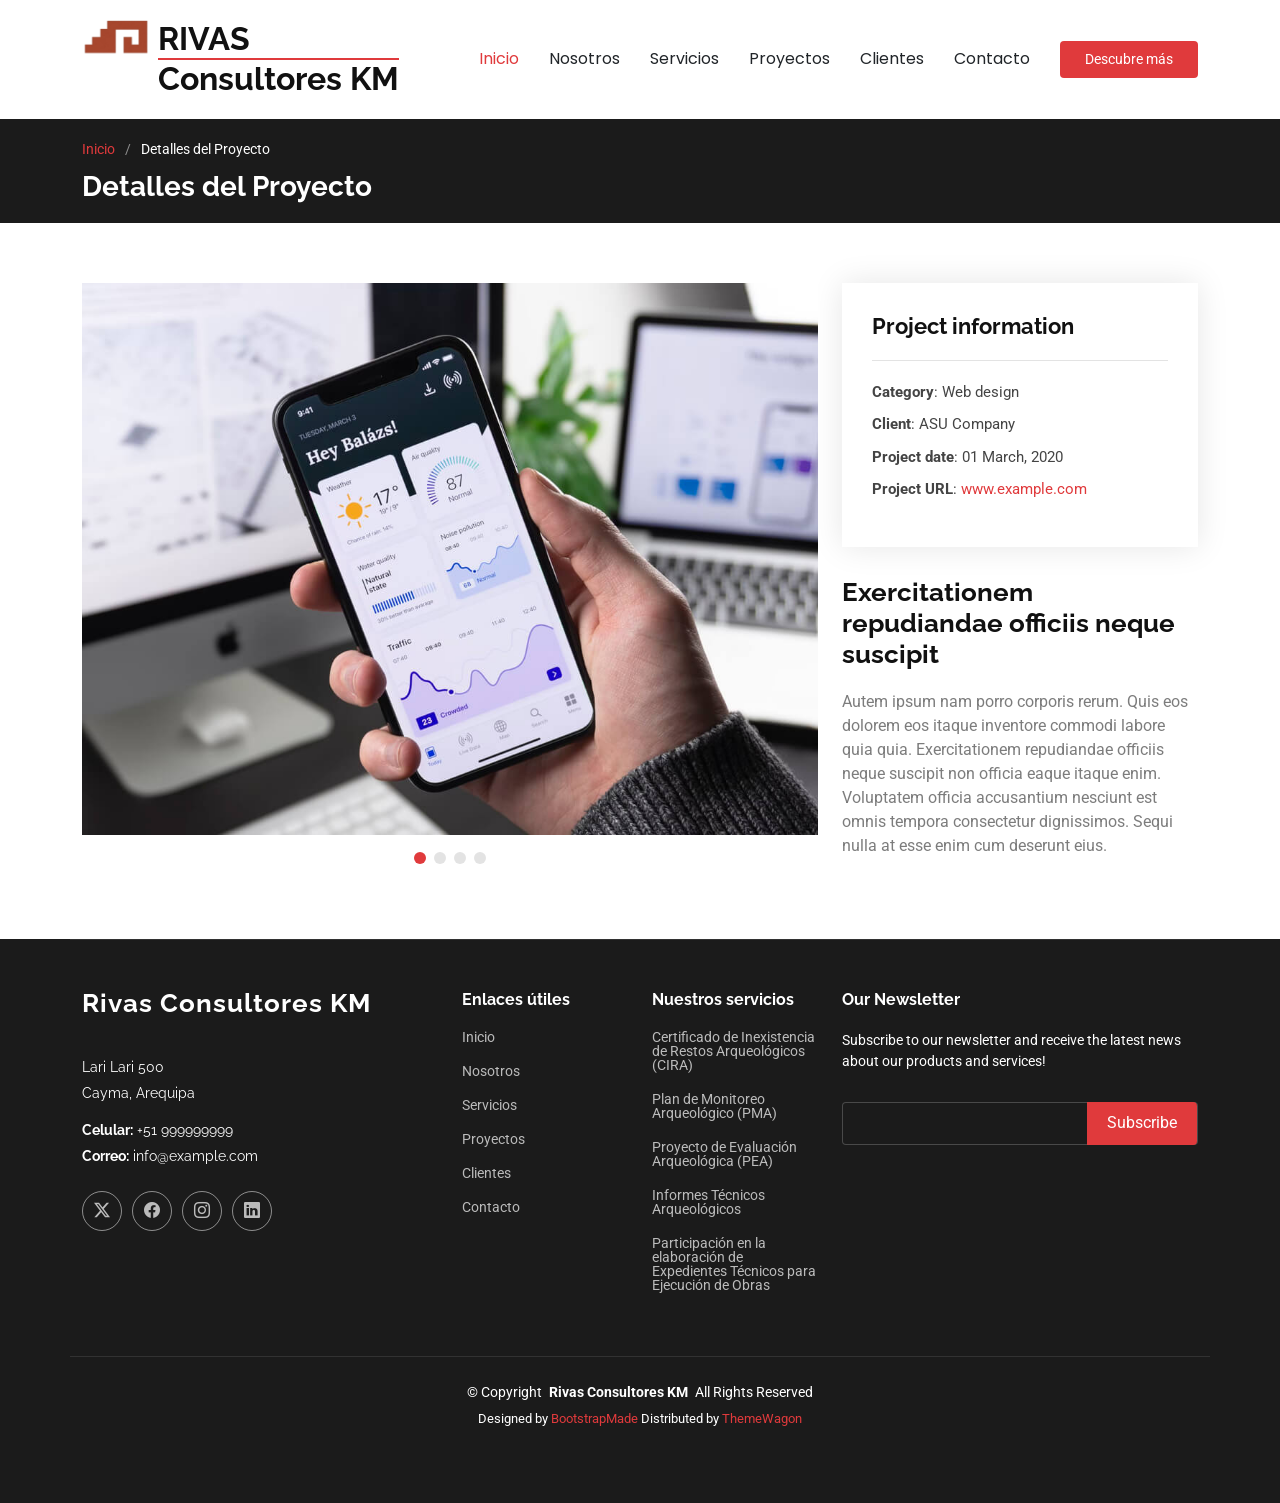
<file: portfolio-details.html>
<!DOCTYPE html>
<html lang="es">

<head>
  <meta charset="utf-8">
  <meta content="width=device-width, initial-scale=1.0" name="viewport">
  <title>Portfolio Details - Presento Bootstrap Template</title>
  <meta name="description" content="">
  <meta name="keywords" content="">

  <!-- Favicons -->
  <link href="assets/img/favicon.png" rel="icon">
  <link href="assets/img/apple-touch-icon.png" rel="apple-touch-icon">

  <!-- Fonts -->
  <link href="https://fonts.googleapis.com" rel="preconnect">
  <link href="https://fonts.gstatic.com" rel="preconnect" crossorigin>
  <link href="https://fonts.googleapis.com/css2?family=Roboto:ital,wght@0,100;0,300;0,400;0,500;0,700;0,900;1,100;1,300;1,400;1,500;1,700;1,900&family=Poppins:ital,wght@0,100;0,200;0,300;0,400;0,500;0,600;0,700;0,800;0,900;1,100;1,200;1,300;1,400;1,500;1,600;1,700;1,800;1,900&family=Raleway:ital,wght@0,100;0,200;0,300;0,400;0,500;0,600;0,700;0,800;0,900;1,100;1,200;1,300;1,400;1,500;1,600;1,700;1,800;1,900&display=swap" rel="stylesheet">

  <!-- Vendor CSS Files -->
  <link href="assets/vendor/bootstrap/css/bootstrap.min.css" rel="stylesheet">
  <link href="assets/vendor/bootstrap-icons/bootstrap-icons.css" rel="stylesheet">
  <link href="assets/vendor/aos/aos.css" rel="stylesheet">
  <link href="assets/vendor/glightbox/css/glightbox.min.css" rel="stylesheet">
  <link href="assets/vendor/swiper/swiper-bundle.min.css" rel="stylesheet">

  <!-- Main CSS File -->
  <link href="assets/css/main.css" rel="stylesheet">

  <!-- =======================================================
  * Template Name: Presento
  * Template URL: https://bootstrapmade.com/presento-bootstrap-corporate-template/
  * Updated: Aug 07 2024 with Bootstrap v5.3.3
  * Author: BootstrapMade.com
  * License: https://bootstrapmade.com/license/
  ======================================================== -->
</head>

<body class="portfolio-details-page">

  <header id="header" class="header d-flex align-items-center sticky-top">
    <div class="container-fluid container-xl position-relative d-flex align-items-center">

      <a href="index.html" class="logo d-flex align-items-center me-auto">
        <div style="display: grid; grid-template-columns: auto 1fr; grid-template-rows: auto auto; gap: 0;">
          <img src="assets/img/logo.png" alt="" style="grid-column: 1; grid-row: 1;">
          <h1 class="sitename" style="border-bottom: 2px solid var(--accent-color);">RIVAS</h1>
          <div style="grid-column: 1; grid-row: 2; height: 10px;"></div>
          <h1 style="grid-column: 2; grid-row: 2;">Consultores KM</h1>
        </div>
      </a>

      <nav id="navmenu" class="navmenu">
        <ul>
          <li><a href="index.html#hero" class="active">Inicio<br></a></li>
          <li><a href="index.html#about">Nosotros</a></li>
          <li><a href="index.html#services">Servicios</a></li>
          <li><a href="index.html#portfolio">Proyectos</a></li>
          <li><a href="index.html#clients">Clientes</a></li>
          <li><a href="index.html#contact">Contacto</a></li>
          <!--<li><a href="#team">Team</a></li>
          <li><a href="blog.html">Blog</a></li> -->
        </ul>
        <i class="mobile-nav-toggle d-xl-none bi bi-list"></i>
      </nav>

      <a class="btn-getstarted" href="index.html#about">Descubre más</a>

    </div>
  </header>

  <main class="main">

    <!-- Page Title -->
    <div class="page-title dark-background">
      <div class="container">
        <nav class="breadcrumbs">
          <ol>
            <li><a href="index.html">Inicio</a></li>
            <li class="current">Detalles del Proyecto</li>
          </ol>
        </nav>
        <h1>Detalles del Proyecto</h1>
      </div>
    </div><!-- End Page Title -->

    <!-- Portfolio Details Section -->
    <section id="portfolio-details" class="portfolio-details section">

      <div class="container" data-aos="fade-up" data-aos-delay="100">

        <div class="row gy-4">

          <div class="col-lg-8">
            <div class="portfolio-details-slider swiper init-swiper">

              <script type="application/json" class="swiper-config">
                {
                  "loop": true,
                  "speed": 600,
                  "autoplay": {
                    "delay": 5000
                  },
                  "slidesPerView": "auto",
                  "pagination": {
                    "el": ".swiper-pagination",
                    "type": "bullets",
                    "clickable": true
                  }
                }
              </script>

              <div class="swiper-wrapper align-items-center">

                <div class="swiper-slide">
                  <img src="assets/img/portfolio/app-1.jpg" alt="">
                </div>

                <div class="swiper-slide">
                  <img src="assets/img/portfolio/product-1.jpg" alt="">
                </div>

                <div class="swiper-slide">
                  <img src="assets/img/portfolio/branding-1.jpg" alt="">
                </div>

                <div class="swiper-slide">
                  <img src="assets/img/portfolio/books-1.jpg" alt="">
                </div>

              </div>
              <div class="swiper-pagination"></div>
            </div>
          </div>

          <div class="col-lg-4">
            <div class="portfolio-info" data-aos="fade-up" data-aos-delay="200">
              <h3>Project information</h3>
              <ul>
                <li><strong>Category</strong>: Web design</li>
                <li><strong>Client</strong>: ASU Company</li>
                <li><strong>Project date</strong>: 01 March, 2020</li>
                <li><strong>Project URL</strong>: <a href="#">www.example.com</a></li>
              </ul>
            </div>
            <div class="portfolio-description" data-aos="fade-up" data-aos-delay="300">
              <h2>Exercitationem repudiandae officiis neque suscipit</h2>
              <p>
                Autem ipsum nam porro corporis rerum. Quis eos dolorem eos itaque inventore commodi labore quia quia. Exercitationem repudiandae officiis neque suscipit non officia eaque itaque enim. Voluptatem officia accusantium nesciunt est omnis tempora consectetur dignissimos. Sequi nulla at esse enim cum deserunt eius.
              </p>
            </div>
          </div>

        </div>

      </div>

    </section><!-- /Portfolio Details Section -->

  </main>

  <footer id="footer" class="footer dark-background">

    <div class="container footer-top">
      <div class="row gy-4">
        <div class="col-lg-4 col-md-6 footer-about">
          <a href="index.html" class="logo d-flex align-items-center">
            <span class="sitename">Rivas Consultores KM</span>
          </a>
          <div class="footer-contact pt-3">
            <p>Lari Lari 500</p>
            <p>Cayma, Arequipa</p>
            <p class="mt-3"><strong>Celular:</strong> <span>+51 999999999</span></p>
            <p><strong>Correo:</strong> <span>info@example.com</span></p>
          </div>
          <div class="social-links d-flex mt-4">
            <a href=""><i class="bi bi-twitter-x"></i></a>
            <a href=""><i class="bi bi-facebook"></i></a>
            <a href=""><i class="bi bi-instagram"></i></a>
            <a href=""><i class="bi bi-linkedin"></i></a>
          </div>
        </div>

        <div class="col-lg-2 col-md-3 footer-links">
          <h4>Enlaces útiles</h4>
          <ul>
            <li><a href="index.html#hero">Inicio</a></li>
            <li><a href="index.html#about">Nosotros</a></li>
            <li><a href="index.html#services">Servicios</a></li>
            <li><a href="index.html#portfolio">Proyectos</a></li>
            <li><a href="index.html#clients">Clientes</a></li>
            <li><a href="index.html#contact">Contacto</a></li>
          </ul>
        </div>

        <div class="col-lg-2 col-md-3 footer-links">
          <h4>Nuestros servicios</h4>
          <ul>
            <li><a href="index.html#services">Certificado de Inexistencia de Restos Arqueológicos (CIRA)</a></li>
            <li><a href="index.html#services">Plan de Monitoreo Arqueológico (PMA)</a></li>
            <li><a href="index.html#services">Proyecto de Evaluación Arqueológica (PEA)</a></li>
            <li><a href="index.html#services">Informes Técnicos Arqueológicos</a></li>
            <li><a href="index.html#services">Participación en la elaboración de Expedientes Técnicos para Ejecución de Obras</a></li>
          </ul>
        </div>

        <div class="col-lg-4 col-md-12 footer-newsletter">
          <h4>Our Newsletter</h4>
          <p>Subscribe to our newsletter and receive the latest news about our products and services!</p>
          <form action="forms/newsletter.php" method="post" class="php-email-form">
            <div class="newsletter-form"><input type="email" name="email"><input type="submit" value="Subscribe"></div>
            <div class="loading">Cargando</div>
            <div class="error-message"></div>
            <div class="sent-message">Your subscription request has been sent. Thank you!</div>
          </form>
        </div>

      </div>
    </div>

    <div class="container copyright text-center mt-4">
      <p>© <span>Copyright</span> <strong class="px-1 sitename">Rivas Consultores KM</strong> <span>All Rights Reserved</span></p>
      <div class="credits">
        <!-- All the links in the footer should remain intact. -->
        <!-- You can delete the links only if you've purchased the pro version. -->
        <!-- Licensing information: https://bootstrapmade.com/license/ -->
        <!-- Purchase the pro version with working PHP/AJAX contact form: [buy-url] -->
        Designed by <a href="https://bootstrapmade.com/">BootstrapMade</a> Distributed by <a href="https://themewagon.com">ThemeWagon
      </div>
    </div>

  </footer>

  <!-- Scroll Top -->
  <a href="#" id="scroll-top" class="scroll-top d-flex align-items-center justify-content-center"><i class="bi bi-arrow-up-short"></i></a>

  <!-- Vendor JS Files -->
  <script src="assets/vendor/bootstrap/js/bootstrap.bundle.min.js"></script>
  <script src="assets/vendor/php-email-form/validate.js"></script>
  <script src="assets/vendor/aos/aos.js"></script>
  <script src="assets/vendor/glightbox/js/glightbox.min.js"></script>
  <script src="assets/vendor/swiper/swiper-bundle.min.js"></script>
  <script src="assets/vendor/purecounter/purecounter_vanilla.js"></script>
  <script src="assets/vendor/imagesloaded/imagesloaded.pkgd.min.js"></script>
  <script src="assets/vendor/isotope-layout/isotope.pkgd.min.js"></script>

  <!-- Main JS File -->
  <script src="assets/js/main.js"></script>

</body>

</html>
</file>
<file: assets/css/main.css>
/**
* Template Name: Presento
* Template URL: https://bootstrapmade.com/presento-bootstrap-corporate-template/
* Updated: Aug 07 2024 with Bootstrap v5.3.3
* Author: BootstrapMade.com
* License: https://bootstrapmade.com/license/
*/

/*--------------------------------------------------------------
# Font & Color Variables
# Help: https://bootstrapmade.com/color-system/
--------------------------------------------------------------*/
/* Fonts */
:root {
  --default-font: "Roboto",  system-ui, -apple-system, "Segoe UI", Roboto, "Helvetica Neue", Arial, "Noto Sans", "Liberation Sans", sans-serif, "Apple Color Emoji", "Segoe UI Emoji", "Segoe UI Symbol", "Noto Color Emoji";
  --heading-font: "Raleway",  sans-serif;
  --nav-font: "Poppins",  sans-serif;
}

/* Global Colors - The following color variables are used throughout the website. Updating them here will change the color scheme of the entire website */
:root { 
  --background-color: #ffffff; /* Background color for the entire website, including individual sections */
  --default-color: #444444; /* Default color used for the majority of the text content across the entire website */
  --heading-color: #111111; /* Color for headings, subheadings and title throughout the website */
  --accent-color: #e03a3c; /* Accent color that represents your brand on the website. It's used for buttons, links, and other elements that need to stand out */
  --surface-color: #ffffff; /* The surface color is used as a background of boxed elements within sections, such as cards, icon boxes, or other elements that require a visual separation from the global background. */
  --contrast-color: #ffffff; /* Contrast color for text, ensuring readability against backgrounds of accent, heading, or default colors. */
}

/* Nav Menu Colors - The following color variables are used specifically for the navigation menu. They are separate from the global colors to allow for more customization options */
:root {
  --nav-color: #212529;  /* The default color of the main navmenu links */
  --nav-hover-color: #e03a3c; /* Applied to main navmenu links when they are hovered over or active */
  --nav-mobile-background-color: #ffffff; /* Used as the background color for mobile navigation menu */
  --nav-dropdown-background-color: #ffffff; /* Used as the background color for dropdown items that appear when hovering over primary navigation items */
  --nav-dropdown-color: #212529; /* Used for navigation links of the dropdown items in the navigation menu. */
  --nav-dropdown-hover-color: #e03a3c; /* Similar to --nav-hover-color, this color is applied to dropdown navigation links when they are hovered over. */
}

/* Color Presets - These classes override global colors when applied to any section or element, providing reuse of the sam color scheme. */

.light-background {
  --background-color: #f9f9f9;
  --surface-color: #ffffff;
}

.dark-background {
  --background-color: #1b1b1b;
  --default-color: #ffffff;
  --heading-color: #ffffff;
  --surface-color: #353535;
  --contrast-color: #ffffff;
}

/* Smooth scroll */
:root {
  scroll-behavior: smooth;
}

/*--------------------------------------------------------------
# General Styling & Shared Classes
--------------------------------------------------------------*/
body {
  color: var(--default-color);
  background-color: var(--background-color);
  font-family: var(--default-font);
}

a {
  color: var(--accent-color);
  text-decoration: none;
  transition: 0.3s;
}

a:hover {
  color: color-mix(in srgb, var(--accent-color), transparent 25%);
  text-decoration: none;
}

h1,
h2,
h3,
h4,
h5,
h6 {
  color: var(--heading-color);
  font-family: var(--heading-font);
}

/* PHP Email Form Messages
------------------------------*/
.php-email-form .error-message {
  display: none;
  background: #df1529;
  color: #ffffff;
  text-align: left;
  padding: 15px;
  margin-bottom: 24px;
  font-weight: 600;
}

.php-email-form .sent-message {
  display: none;
  color: #ffffff;
  background: #059652;
  text-align: center;
  padding: 15px;
  margin-bottom: 24px;
  font-weight: 600;
}

.php-email-form .loading {
  display: none;
  background: var(--surface-color);
  text-align: center;
  padding: 15px;
  margin-bottom: 24px;
}

.php-email-form .loading:before {
  content: "";
  display: inline-block;
  border-radius: 50%;
  width: 24px;
  height: 24px;
  margin: 0 10px -6px 0;
  border: 3px solid var(--accent-color);
  border-top-color: var(--surface-color);
  animation: php-email-form-loading 1s linear infinite;
}

@keyframes php-email-form-loading {
  0% {
    transform: rotate(0deg);
  }

  100% {
    transform: rotate(360deg);
  }
}

/* Pulsating Play Button
------------------------------*/
.pulsating-play-btn {
  width: 94px;
  height: 94px;
  background: radial-gradient(var(--accent-color) 50%, color-mix(in srgb, var(--accent-color), transparent 75%) 52%);
  border-radius: 50%;
  display: block;
  position: relative;
  overflow: hidden;
}

.pulsating-play-btn:before {
  content: "";
  position: absolute;
  width: 120px;
  height: 120px;
  animation-delay: 0s;
  animation: pulsate-play-btn 2s;
  animation-direction: forwards;
  animation-iteration-count: infinite;
  animation-timing-function: steps;
  opacity: 1;
  border-radius: 50%;
  border: 5px solid color-mix(in srgb, var(--accent-color), transparent 30%);
  top: -15%;
  left: -15%;
  background: rgba(198, 16, 0, 0);
}

.pulsating-play-btn:after {
  content: "";
  position: absolute;
  left: 50%;
  top: 50%;
  transform: translateX(-40%) translateY(-50%);
  width: 0;
  height: 0;
  border-top: 10px solid transparent;
  border-bottom: 10px solid transparent;
  border-left: 15px solid #fff;
  z-index: 100;
  transition: all 400ms cubic-bezier(0.55, 0.055, 0.675, 0.19);
}

.pulsating-play-btn:hover:before {
  content: "";
  position: absolute;
  left: 50%;
  top: 50%;
  transform: translateX(-40%) translateY(-50%);
  width: 0;
  height: 0;
  border: none;
  border-top: 10px solid transparent;
  border-bottom: 10px solid transparent;
  border-left: 15px solid #fff;
  z-index: 200;
  animation: none;
  border-radius: 0;
}

.pulsating-play-btn:hover:after {
  border-left: 15px solid var(--accent-color);
  transform: scale(20);
}

@keyframes pulsate-play-btn {
  0% {
    transform: scale(0.6, 0.6);
    opacity: 1;
  }

  100% {
    transform: scale(1, 1);
    opacity: 0;
  }
}

/*--------------------------------------------------------------
# Global Header
--------------------------------------------------------------*/
.header {
  color: var(--default-color);
  background-color: var(--background-color);
  padding: 20px 0;
  transition: all 0.5s;
  z-index: 997;
}

.header .logo {
  line-height: 1;
}

.header .logo img {
  max-height: 36px;
  margin-right: 8px;
}

.header .logo h1 {
  font-size: 32px;
  margin: 0;
  font-weight: 700;
  color: var(--heading-color);
}

.header .logo span {
  font-size: 32px;
  font-weight: 700;
  color: var(--accent-color);
}

.header .btn-getstarted,
.header .btn-getstarted:focus {
  color: var(--contrast-color);
  background: var(--accent-color);
  font-size: 14px;
  padding: 8px 25px;
  margin: 0 0 0 30px;
  border-radius: 4px;
  transition: 0.3s;
}

.header .btn-getstarted:hover,
.header .btn-getstarted:focus:hover {
  color: var(--contrast-color);
  background: color-mix(in srgb, var(--accent-color), transparent 15%);
}

@media (max-width: 1200px) {
  .header .logo {
    order: 1;
  }

  .header .btn-getstarted,
  .header .btn-getstarted:focus {
    order: 2;
    margin: 0 15px 0 0;
    padding: 6px 15px;
  }

  .header .navmenu {
    order: 3;
  }
}

.scrolled .header {
  box-shadow: 0px 0 18px rgba(0, 0, 0, 0.1);
}

/*--------------------------------------------------------------
# Navigation Menu
--------------------------------------------------------------*/
/* Navmenu - Desktop */
@media (min-width: 1200px) {
  .navmenu {
    padding: 0;
  }

  .navmenu ul {
    margin: 0;
    padding: 0;
    display: flex;
    list-style: none;
    align-items: center;
  }

  .navmenu li {
    position: relative;
  }

  .navmenu a,
  .navmenu a:focus {
    color: var(--nav-color);
    padding: 18px 15px;
    font-size: 16px;
    font-family: var(--nav-font);
    font-weight: 400;
    display: flex;
    align-items: center;
    justify-content: space-between;
    white-space: nowrap;
    transition: 0.3s;
  }

  .navmenu a i,
  .navmenu a:focus i {
    font-size: 12px;
    line-height: 0;
    margin-left: 5px;
    transition: 0.3s;
  }

  .navmenu li:last-child a {
    padding-right: 0;
  }

  .navmenu li:hover>a,
  .navmenu .active,
  .navmenu .active:focus {
    color: var(--nav-hover-color);
  }

  .navmenu .dropdown ul {
    margin: 0;
    padding: 10px 0;
    background: var(--nav-dropdown-background-color);
    display: block;
    position: absolute;
    visibility: hidden;
    left: 14px;
    top: 130%;
    opacity: 0;
    transition: 0.3s;
    border-radius: 4px;
    z-index: 99;
    box-shadow: 0px 0px 30px rgba(0, 0, 0, 0.1);
  }

  .navmenu .dropdown ul li {
    min-width: 200px;
  }

  .navmenu .dropdown ul a {
    padding: 10px 20px;
    font-size: 15px;
    text-transform: none;
    color: var(--nav-dropdown-color);
  }

  .navmenu .dropdown ul a i {
    font-size: 12px;
  }

  .navmenu .dropdown ul a:hover,
  .navmenu .dropdown ul .active:hover,
  .navmenu .dropdown ul li:hover>a {
    color: var(--nav-dropdown-hover-color);
  }

  .navmenu .dropdown:hover>ul {
    opacity: 1;
    top: 100%;
    visibility: visible;
  }

  .navmenu .dropdown .dropdown ul {
    top: 0;
    left: -90%;
    visibility: hidden;
  }

  .navmenu .dropdown .dropdown:hover>ul {
    opacity: 1;
    top: 0;
    left: -100%;
    visibility: visible;
  }
}

/* Navmenu - Mobile */
@media (max-width: 1199px) {
  .mobile-nav-toggle {
    color: var(--nav-color);
    font-size: 28px;
    line-height: 0;
    margin-right: 10px;
    cursor: pointer;
    transition: color 0.3s;
  }

  .navmenu {
    padding: 0;
    z-index: 9997;
  }

  .navmenu ul {
    display: none;
    list-style: none;
    position: absolute;
    inset: 60px 20px 20px 20px;
    padding: 10px 0;
    margin: 0;
    border-radius: 6px;
    background-color: var(--nav-mobile-background-color);
    overflow-y: auto;
    transition: 0.3s;
    z-index: 9998;
    box-shadow: 0px 0px 30px rgba(0, 0, 0, 0.1);
  }

  .navmenu a,
  .navmenu a:focus {
    color: var(--nav-dropdown-color);
    padding: 10px 20px;
    font-family: var(--nav-font);
    font-size: 17px;
    font-weight: 500;
    display: flex;
    align-items: center;
    justify-content: space-between;
    white-space: nowrap;
    transition: 0.3s;
  }

  .navmenu a i,
  .navmenu a:focus i {
    font-size: 12px;
    line-height: 0;
    margin-left: 5px;
    width: 30px;
    height: 30px;
    display: flex;
    align-items: center;
    justify-content: center;
    border-radius: 50%;
    transition: 0.3s;
    background-color: color-mix(in srgb, var(--accent-color), transparent 90%);
  }

  .navmenu a i:hover,
  .navmenu a:focus i:hover {
    background-color: var(--accent-color);
    color: var(--contrast-color);
  }

  .navmenu a:hover,
  .navmenu .active,
  .navmenu .active:focus {
    color: var(--nav-dropdown-hover-color);
  }

  .navmenu .active i,
  .navmenu .active:focus i {
    background-color: var(--accent-color);
    color: var(--contrast-color);
    transform: rotate(180deg);
  }

  .navmenu .dropdown ul {
    position: static;
    display: none;
    z-index: 99;
    padding: 10px 0;
    margin: 10px 20px;
    background-color: var(--nav-dropdown-background-color);
    border: 1px solid color-mix(in srgb, var(--default-color), transparent 90%);
    box-shadow: none;
    transition: all 0.5s ease-in-out;
  }

  .navmenu .dropdown ul ul {
    background-color: rgba(33, 37, 41, 0.1);
  }

  .navmenu .dropdown>.dropdown-active {
    display: block;
    background-color: rgba(33, 37, 41, 0.03);
  }

  .mobile-nav-active {
    overflow: hidden;
  }

  .mobile-nav-active .mobile-nav-toggle {
    color: #fff;
    position: absolute;
    font-size: 32px;
    top: 15px;
    right: 15px;
    margin-right: 0;
    z-index: 9999;
  }

  .mobile-nav-active .navmenu {
    position: fixed;
    overflow: hidden;
    inset: 0;
    background: rgba(33, 37, 41, 0.8);
    transition: 0.3s;
  }

  .mobile-nav-active .navmenu>ul {
    display: block;
  }
}

/*--------------------------------------------------------------
# Global Footer
--------------------------------------------------------------*/
.footer {
  color: var(--default-color);
  background-color: var(--background-color);
  font-size: 14px;
  padding-bottom: 50px;
  position: relative;
}

.footer .footer-top {
  padding-top: 50px;
  border-top: 1px solid color-mix(in srgb, var(--default-color), transparent 90%);
}

.footer .footer-about .logo {
  line-height: 1;
  margin-bottom: 25px;
}

.footer .footer-about .logo img {
  max-height: 40px;
  margin-right: 6px;
}

.footer .footer-about .logo span {
  font-size: 26px;
  font-weight: 700;
  letter-spacing: 1px;
  font-family: var(--heading-font);
  color: var(--heading-color);
}

.footer .footer-about p {
  font-size: 14px;
  font-family: var(--heading-font);
}

.footer .social-links a {
  display: flex;
  align-items: center;
  justify-content: center;
  width: 40px;
  height: 40px;
  border-radius: 50%;
  border: 1px solid color-mix(in srgb, var(--default-color), transparent 50%);
  font-size: 16px;
  color: color-mix(in srgb, var(--default-color), transparent 30%);
  margin-right: 10px;
  transition: 0.3s;
}

.footer .social-links a:hover {
  color: var(--accent-color);
  border-color: var(--accent-color);
}

.footer h4 {
  font-size: 16px;
  font-weight: bold;
  position: relative;
  padding-bottom: 12px;
}

.footer .footer-links {
  margin-bottom: 30px;
}

.footer .footer-links ul {
  list-style: none;
  padding: 0;
  margin: 0;
}

.footer .footer-links ul i {
  padding-right: 2px;
  font-size: 12px;
  line-height: 0;
}

.footer .footer-links ul li {
  padding: 10px 0;
  display: flex;
  align-items: center;
}

.footer .footer-links ul li:first-child {
  padding-top: 0;
}

.footer .footer-links ul a {
  color: color-mix(in srgb, var(--default-color), transparent 30%);
  display: inline-block;
  line-height: 1;
}

.footer .footer-links ul a:hover {
  color: var(--accent-color);
}

.footer .footer-contact p {
  margin-bottom: 5px;
}

.footer .footer-newsletter .newsletter-form {
  margin-top: 30px;
  margin-bottom: 30px;
  padding: 6px 8px;
  position: relative;
  border-radius: 4px;
  border: 1px solid color-mix(in srgb, var(--default-color), transparent 80%);
  display: flex;
  background-color: var(--background-color);
  transition: 0.3s;
}

.footer .footer-newsletter .newsletter-form:focus-within {
  border-color: var(--accent-color);
}

.footer .footer-newsletter .newsletter-form input[type=email] {
  border: 0;
  padding: 4px;
  width: 100%;
  background-color: var(--background-color);
  color: var(--default-color);
}

.footer .footer-newsletter .newsletter-form input[type=email]:focus-visible {
  outline: none;
}

.footer .footer-newsletter .newsletter-form input[type=submit] {
  border: 0;
  font-size: 16px;
  padding: 0 20px;
  margin: -7px -8px -7px 0;
  background: var(--accent-color);
  color: var(--contrast-color);
  transition: 0.3s;
  border-radius: 0 4px 4px 0;
}

.footer .footer-newsletter .newsletter-form input[type=submit]:hover {
  background: color-mix(in srgb, var(--accent-color), transparent 20%);
}

.footer .copyright {
  padding-top: 25px;
  padding-bottom: 25px;
  border-top: 1px solid color-mix(in srgb, var(--default-color), transparent 90%);
}

.footer .copyright p {
  margin-bottom: 0;
}

.footer .credits {
  margin-top: 6px;
  font-size: 13px;
}

/*--------------------------------------------------------------
# Scroll Top Button
--------------------------------------------------------------*/
.scroll-top {
  position: fixed;
  visibility: hidden;
  opacity: 0;
  right: 15px;
  bottom: 15px;
  z-index: 99999;
  background-color: var(--accent-color);
  width: 40px;
  height: 40px;
  border-radius: 4px;
  transition: all 0.4s;
}

.scroll-top i {
  font-size: 24px;
  color: var(--contrast-color);
  line-height: 0;
}

.scroll-top:hover {
  background-color: color-mix(in srgb, var(--accent-color), transparent 20%);
  color: var(--contrast-color);
}

.scroll-top.active {
  visibility: visible;
  opacity: 1;
}

/*--------------------------------------------------------------
# Disable aos animation delay on mobile devices
--------------------------------------------------------------*/
@media screen and (max-width: 768px) {
  [data-aos-delay] {
    transition-delay: 0 !important;
  }
}

/*--------------------------------------------------------------
# Global Page Titles & Breadcrumbs
--------------------------------------------------------------*/
.page-title {
  --default-color: #ffffff;
  --heading-color: #ffffff;
  color: var(--default-color);
  background-color: var(--background-color);
  padding: 20px 0;
  position: relative;
}

.page-title h1 {
  font-size: 28px;
  font-weight: 700;
  margin: 0;
}

.page-title .breadcrumbs ol {
  display: flex;
  flex-wrap: wrap;
  list-style: none;
  padding: 0 0 10px 0;
  margin: 0;
  font-size: 14px;
  font-weight: 400;
}

.page-title .breadcrumbs ol li+li {
  padding-left: 10px;
}

.page-title .breadcrumbs ol li+li::before {
  content: "/";
  display: inline-block;
  padding-right: 10px;
  color: color-mix(in srgb, var(--default-color), transparent 50%);
}

/*--------------------------------------------------------------
# Global Sections
--------------------------------------------------------------*/
section,
.section {
  color: var(--default-color);
  background-color: var(--background-color);
  padding: 60px 0;
  scroll-margin-top: 100px;
  overflow: clip;
}

.section-bg {
  background-color: transparent;
  padding: 160px 0;
  position: relative;
}

.section-bg:before {
  content: "";
  background-color: var(--background-color);
  position: absolute;
  bottom: 60px;
  top: 60px;
  left: 0;
  right: 0;
  transform: skewY(-3deg);
}

.section-bg .container {
  position: relative;
}

@media (max-width: 1199px) {

  section,
  .section {
    scroll-margin-top: 66px;
  }
}

/*--------------------------------------------------------------
# Global Section Titles
--------------------------------------------------------------*/
.section-title {
  text-align: center;
  padding-bottom: 60px;
  position: relative;
}

.section-title h2 {
  font-size: 32px;
  font-weight: 700;
  margin-bottom: 20px;
  padding-bottom: 20px;
  position: relative;
  text-transform: uppercase;
}

.section-title h2:after {
  content: "";
  position: absolute;
  display: block;
  width: 50px;
  height: 3px;
  background: var(--accent-color);
  left: 0;
  right: 0;
  bottom: 0;
  margin: auto;
}

.section-title p {
  margin-bottom: 0;
}

/*--------------------------------------------------------------
# Hero Section
--------------------------------------------------------------*/
.hero {
  --default-color: #ffffff;
  --background-color: #000000;
  --heading-color: #ffffff;
  width: 100%;
  min-height: calc(100vh - 100px);
  position: relative;
  padding: 80px 0;
  display: flex;
  align-items: center;
  justify-content: center;
  color: var(--default-color);
}

.hero img {
  position: absolute;
  inset: 0;
  display: block;
  width: 100%;
  height: 100%;
  object-fit: cover;
  z-index: 1;
}

.hero:before {
  content: "";
  background: color-mix(in srgb, var(--background-color), transparent 30%);
  position: absolute;
  inset: 0;
  z-index: 2;
}

.hero .container {
  position: relative;
  z-index: 3;
}

.hero h2 {
  margin: 0;
  font-size: 48px;
  font-weight: 700;
}

.hero p {
  color: color-mix(in srgb, var(--default-color), transparent 20%);
  margin: 10px 0 0 0;
  font-size: 24px;
}

.hero .btn-get-started {
  font-weight: 400;
  font-size: 15px;
  letter-spacing: 1px;
  display: inline-block;
  padding: 10px 30px;
  border-radius: 4px;
  transition: 0.3s;
  background: var(--accent-color);
  color: var(--contrast-color);
}

.hero .btn-get-started:hover {
  background: color-mix(in srgb, var(--accent-color), transparent 20%);
}

.hero .btn-watch-video {
  font-size: 16px;
  transition: 0.5s;
  margin-left: 25px;
  font-weight: 600;
  color: var(--default-color);
}

.hero .btn-watch-video i {
  color: var(--accent-color);
  font-size: 32px;
  transition: 0.3s;
  line-height: 0;
  margin-right: 8px;
}

.hero .btn-watch-video:hover {
  color: var(--accent-color);
}

.hero .btn-watch-video:hover i {
  color: color-mix(in srgb, var(--accent-color), transparent 20%);
}

@media (max-width: 768px) {
  .hero h2 {
    font-size: 32px;
  }

  .hero p {
    font-size: 18px;
  }
}

/*--------------------------------------------------------------
# Clients Section
--------------------------------------------------------------*/
.clients .swiper-slide img {
  opacity: 0.5;
  transition: 0.3s;
  filter: grayscale(100);
}

.clients .swiper-slide img:hover {
  filter: none;
  opacity: 1;
}

.clients .swiper-wrapper {
  height: auto;
}

.clients .swiper-pagination {
  margin-top: 20px;
  position: relative;
}

.clients .swiper-pagination .swiper-pagination-bullet {
  width: 12px;
  height: 12px;
  opacity: 1;
  background-color: color-mix(in srgb, var(--default-color), transparent 80%);
}

.clients .swiper-pagination .swiper-pagination-bullet-active {
  background-color: var(--accent-color);
}

/*--------------------------------------------------------------
# About Section
--------------------------------------------------------------*/
.about h3 {
  font-weight: 700;
  font-size: 34px;
  margin-bottom: 30px;
}

.about .content p {
  margin-bottom: 30px;
}

.about .content .about-btn {
  padding: 8px 30px 9px 30px;
  color: var(--default-color);
  border-radius: 50px;
  transition: 0.3s;
  text-transform: uppercase;
  font-weight: 600;
  font-size: 13px;
  display: inline-flex;
  align-items: center;
  border: 2px solid var(--accent-color);
}

.about .content .about-btn i {
  font-size: 16px;
  padding-left: 5px;
}

.about .content .about-btn:hover {
  background: var(--accent-color);
  color: var(--contrast-color);
}

.about .icon-box i {
  font-size: 40px;
  color: var(--accent-color);
  margin-bottom: 10px;
}

.about .icon-box h4 {
  font-size: 20px;
  font-weight: 700;
  margin: 0 0 10px 0;
}

.about .icon-box h4 a {
  color: var(--heading-color);
  transition: 0.3s;
}

.about .icon-box p {
  font-size: 15px;
  color: color-mix(in srgb, var(--default-color), transparent 40%);
  margin-bottom: 0;
}

.about .icon-box:hover h4 a {
  color: var(--accent-color);
}

/*--------------------------------------------------------------
# Stats Section
--------------------------------------------------------------*/
.stats i {
  background-color: var(--surface-color);
  color: var(--accent-color);
  box-shadow: 0px 2px 25px rgba(0, 0, 0, 0.1);
  width: 54px;
  height: 54px;
  font-size: 24px;
  border-radius: 50px;
  border: 2px solid var(--background-color);
  display: inline-flex;
  align-items: center;
  justify-content: center;
  position: relative;
  z-index: 1;
}

.stats .stats-item {
  background-color: var(--surface-color);
  margin-top: -27px;
  padding: 30px 30px 25px 30px;
  width: 100%;
  position: relative;
  text-align: center;
  box-shadow: 0px 2px 35px rgba(0, 0, 0, 0.1);
  border-radius: 4px;
  z-index: 0;
}

.stats .stats-item span {
  font-size: 36px;
  display: block;
  font-weight: 700;
  color: color-mix(in srgb, var(--default-color), transparent 20%);
}

.stats .stats-item p {
  padding: 0;
  margin: 0;
  font-family: var(--heading-font);
  font-size: 16px;
}

/*--------------------------------------------------------------
# Tabs Section
--------------------------------------------------------------*/
.tabs .nav-tabs {
  border: 0;
}

.tabs .nav-link {
  color: var(--heading-color);
  border: 1px solid color-mix(in srgb, var(--default-color), transparent 85%);
  padding: 15px 20px;
  transition: 0.3s;
  border-radius: 0;
  display: flex;
  align-items: center;
  justify-content: center;
  cursor: pointer;
  height: 100%;
}

.tabs .nav-link i {
  padding-right: 15px;
  font-size: 48px;
}

.tabs .nav-link h4 {
  font-size: 18px;
  font-weight: 600;
  margin: 0;
}

.tabs .nav-link:hover {
  color: var(--accent-color);
  border-color: var(--accent-color);
}

.tabs .nav-link.active {
  background: var(--accent-color);
  color: var(--contrast-color);
  border-color: var(--accent-color);
}

.tabs .nav-link.active h4 {
  color: var(--contrast-color);
}

@media (max-width: 768px) {
  .tabs .nav-link i {
    padding: 0;
    line-height: 1;
    font-size: 36px;
  }
}

@media (max-width: 575px) {
  .tabs .nav-link {
    padding: 15px;
  }

  .tabs .nav-link i {
    font-size: 24px;
  }
}

.tabs .tab-content {
  margin-top: 30px;
}

.tabs .tab-pane h3 {
  color: var(--heading-color);
  font-weight: 700;
  font-size: 26px;
}

.tabs .tab-pane ul {
  list-style: none;
  padding: 0;
}

.tabs .tab-pane ul li {
  padding-bottom: 10px;
}

.tabs .tab-pane ul i {
  font-size: 20px;
  padding-right: 4px;
  color: var(--accent-color);
}

.tabs .tab-pane p:last-child {
  margin-bottom: 0;
}

/*--------------------------------------------------------------
# Services Section
--------------------------------------------------------------*/
.services .service-item {
  background-color: var(--surface-color);
  padding: 30px;
  transition: 0.3s;
}

.services .service-item .icon {
  font-size: 36px;
  line-height: 0;
  margin-right: 30px;
  color: var(--accent-color);
}

.services .service-item .title {
  font-weight: 700;
  margin-bottom: 15px;
  font-size: 20px;
}

.services .service-item .title a {
  color: var(--heading-color);
}

.services .service-item .description {
  line-height: 24px;
  font-size: 14px;
  margin: 0;
}

.services .service-item:hover {
  background-color: color-mix(in srgb, var(--surface-color) 90%, white 5%);
}

/*--------------------------------------------------------------
# Portfolio Section
--------------------------------------------------------------*/
.portfolio .portfolio-filters {
  padding: 0;
  margin: 0 auto 20px auto;
  list-style: none;
  text-align: center;
}

.portfolio .portfolio-filters li {
  cursor: pointer;
  display: inline-block;
  padding: 0;
  font-size: 18px;
  font-weight: 500;
  margin: 0 10px;
  line-height: 1;
  margin-bottom: 5px;
  transition: all 0.3s ease-in-out;
}

.portfolio .portfolio-filters li:hover,
.portfolio .portfolio-filters li.filter-active {
  color: var(--accent-color);
}

.portfolio .portfolio-filters li:first-child {
  margin-left: 0;
}

.portfolio .portfolio-filters li:last-child {
  margin-right: 0;
}

@media (max-width: 575px) {
  .portfolio .portfolio-filters li {
    font-size: 14px;
    margin: 0 5px;
  }
}

.portfolio .portfolio-content {
  position: relative;
  overflow: hidden;
}

.portfolio .portfolio-content img {
  transition: 0.3s;
}

.portfolio .portfolio-content .portfolio-info {
  opacity: 0;
  position: absolute;
  inset: 0;
  z-index: 3;
  transition: all ease-in-out 0.3s;
  background: rgba(0, 0, 0, 0.6);
  padding: 15px;
}

.portfolio .portfolio-content .portfolio-info h4 {
  font-size: 14px;
  padding: 5px 10px;
  font-weight: 400;
  color: #ffffff;
  display: inline-block;
  background-color: var(--accent-color);
}

.portfolio .portfolio-content .portfolio-info p {
  position: absolute;
  bottom: 10px;
  text-align: center;
  display: inline-block;
  left: 0;
  right: 0;
  font-size: 16px;
  font-weight: 600;
  color: rgba(255, 255, 255, 0.8);
}

.portfolio .portfolio-content .portfolio-info .preview-link,
.portfolio .portfolio-content .portfolio-info .details-link {
  position: absolute;
  left: calc(50% - 40px);
  font-size: 26px;
  top: calc(50% - 14px);
  color: #fff;
  transition: 0.3s;
  line-height: 1.2;
}

.portfolio .portfolio-content .portfolio-info .preview-link:hover,
.portfolio .portfolio-content .portfolio-info .details-link:hover {
  color: var(--accent-color);
}

.portfolio .portfolio-content .portfolio-info .details-link {
  left: 50%;
  font-size: 34px;
  line-height: 0;
}

.portfolio .portfolio-content:hover .portfolio-info {
  opacity: 1;
}

.portfolio .portfolio-content:hover img {
  transform: scale(1.1);
}

/*--------------------------------------------------------------
# Testimonials Section
--------------------------------------------------------------*/
.testimonials .testimonial-item {
  background-color: var(--surface-color);
  box-shadow: 0px 2px 15px rgba(0, 0, 0, 0.1);
  box-sizing: content-box;
  padding: 30px;
  margin: 30px 15px;
  position: relative;
  height: 100%;
}

.testimonials .testimonial-item .testimonial-img {
  width: 90px;
  border-radius: 50px;
  margin-right: 15px;
}

.testimonials .testimonial-item h3 {
  font-size: 18px;
  font-weight: bold;
  margin: 10px 0 5px 0;
}

.testimonials .testimonial-item h4 {
  font-size: 14px;
  color: color-mix(in srgb, var(--default-color), transparent 40%);
  margin: 0;
}

.testimonials .testimonial-item .stars {
  margin: 10px 0;
}

.testimonials .testimonial-item .stars i {
  color: #ffc107;
  margin: 0 1px;
}

.testimonials .testimonial-item .quote-icon-left,
.testimonials .testimonial-item .quote-icon-right {
  color: color-mix(in srgb, var(--accent-color), transparent 50%);
  font-size: 26px;
  line-height: 0;
}

.testimonials .testimonial-item .quote-icon-left {
  display: inline-block;
  left: -5px;
  position: relative;
}

.testimonials .testimonial-item .quote-icon-right {
  display: inline-block;
  right: -5px;
  position: relative;
  top: 10px;
  transform: scale(-1, -1);
}

.testimonials .testimonial-item p {
  font-style: italic;
  margin: 15px auto 15px auto;
}

.testimonials .swiper-wrapper {
  height: auto;
}

.testimonials .swiper-pagination {
  margin-top: 20px;
  position: relative;
}

.testimonials .swiper-pagination .swiper-pagination-bullet {
  width: 12px;
  height: 12px;
  background-color: color-mix(in srgb, var(--default-color), transparent 85%);
  opacity: 1;
}

.testimonials .swiper-pagination .swiper-pagination-bullet-active {
  background-color: var(--accent-color);
}

@media (max-width: 767px) {
  .testimonials .testimonial-wrap {
    padding-left: 0;
  }

  .testimonials .testimonial-item {
    padding: 30px;
    margin: 15px;
  }

  .testimonials .testimonial-item .testimonial-img {
    position: static;
    left: auto;
  }
}

/*--------------------------------------------------------------
# Pricing Section
--------------------------------------------------------------*/
.pricing .pricing-item {
  background-color: var(--surface-color);
  padding: 60px 40px;
  box-shadow: 0 3px 20px -2px rgba(0, 0, 0, 0.1);
  height: 100%;
  position: relative;
}

.pricing h3 {
  font-weight: 600;
  margin-bottom: 15px;
  font-size: 20px;
}

.pricing h4 {
  font-size: 48px;
  color: var(--accent-color);
  font-family: var(--heading-font);
  font-weight: 400;
}

.pricing h4 sup {
  font-size: 28px;
}

.pricing h4 span {
  color: color-mix(in srgb, var(--default-color), transparent 60%);
  font-size: 18px;
}

.pricing ul {
  padding: 20px 0;
  list-style: none;
  color: color-mix(in srgb, var(--default-color), transparent 30%);
  text-align: left;
  line-height: 20px;
}

.pricing ul li {
  padding: 10px 0;
  display: flex;
  align-items: center;
}

.pricing ul i {
  color: #059652;
  font-size: 24px;
  padding-right: 3px;
}

.pricing ul .na {
  color: color-mix(in srgb, var(--default-color), transparent 60%);
}

.pricing ul .na i {
  color: color-mix(in srgb, var(--default-color), transparent 60%);
}

.pricing ul .na span {
  text-decoration: line-through;
}

.pricing .buy-btn {
  color: color-mix(in srgb, var(--default-color), transparent 40%);
  background-color: var(--background-color);
  display: inline-block;
  padding: 8px 35px 10px 35px;
  border-radius: 4px;
  border: 1px solid color-mix(in srgb, var(--default-color), transparent 60%);
  transition: none;
  font-size: 16px;
  font-weight: 500;
  font-family: var(--heading-font);
  transition: 0.3s;
}

.pricing .buy-btn:hover {
  background: var(--accent-color);
  border-color: var(--accent-color);
  color: var(--contrast-color);
}

.pricing .featured {
  z-index: 10;
}

.pricing .featured .pricing-item {
  background: var(--accent-color);
}

@media (min-width: 992px) {
  .pricing .featured .pricing-item {
    transform: scale(1.02, 1.1);
  }
}

.pricing .featured h3,
.pricing .featured h4,
.pricing .featured h4 span,
.pricing .featured ul,
.pricing .featured ul .na,
.pricing .featured ul i,
.pricing .featured ul .na i {
  color: var(--contrast-color);
}

.pricing .featured .buy-btn {
  background: var(--accent-color);
  color: var(--contrast-color);
  border-color: var(--contrast-color);
}

.pricing .featured .buy-btn:hover {
  background: color-mix(in srgb, var(--background-color), transparent 92%);
}

/*--------------------------------------------------------------
# Faq Section
--------------------------------------------------------------*/
.faq .faq-container .faq-item {
  position: relative;
  padding: 20px;
  margin-bottom: 15px;
  border: 1px solid color-mix(in srgb, var(--default-color), transparent 85%);
  border-radius: 5px;
  overflow: hidden;
}

.faq .faq-container .faq-item:last-child {
  margin-bottom: 0;
}

.faq .faq-container .faq-item h3 {
  font-weight: 600;
  font-size: 16px;
  line-height: 24px;
  margin: 0 30px 0 0;
  transition: 0.3s;
  cursor: pointer;
  display: flex;
  align-items: center;
}

.faq .faq-container .faq-item h3 .num {
  color: var(--accent-color);
  padding-right: 5px;
}

.faq .faq-container .faq-item h3:hover {
  color: var(--accent-color);
}

.faq .faq-container .faq-item .faq-content {
  display: grid;
  grid-template-rows: 0fr;
  transition: 0.3s ease-in-out;
  visibility: hidden;
  opacity: 0;
}

.faq .faq-container .faq-item .faq-content p {
  margin-bottom: 0;
  overflow: hidden;
}

.faq .faq-container .faq-item .faq-toggle {
  position: absolute;
  top: 20px;
  right: 20px;
  font-size: 16px;
  line-height: 0;
  transition: 0.3s;
  cursor: pointer;
}

.faq .faq-container .faq-item .faq-toggle:hover {
  color: var(--accent-color);
}

.faq .faq-container .faq-active {
  background-color: color-mix(in srgb, var(--accent-color), transparent 97%);
  border-color: color-mix(in srgb, var(--accent-color), transparent 80%);
}

.faq .faq-container .faq-active h3 {
  color: var(--accent-color);
}

.faq .faq-container .faq-active .faq-content {
  grid-template-rows: 1fr;
  visibility: visible;
  opacity: 1;
  padding-top: 10px;
}

.faq .faq-container .faq-active .faq-toggle {
  transform: rotate(90deg);
  color: var(--accent-color);
}

/*--------------------------------------------------------------
# Team Section
--------------------------------------------------------------*/
.team .team-member {
  background-color: var(--surface-color);
  overflow: hidden;
  border-radius: 5px;
  box-shadow: 0px 2px 15px rgba(0, 0, 0, 0.1);
  height: 100%;
}

.team .team-member .member-img {
  position: relative;
  overflow: hidden;
}

.team .team-member .social {
  position: absolute;
  left: 0;
  bottom: 30px;
  right: 0;
  opacity: 0;
  transition: ease-in-out 0.3s;
  text-align: center;
}

.team .team-member .social a {
  background: color-mix(in srgb, var(--contrast-color), transparent 25%);
  color: color-mix(in srgb, var(--default-color), transparent 20%);
  margin: 0 3px;
  border-radius: 4px;
  width: 36px;
  height: 36px;
  transition: ease-in-out 0.3s;
  display: inline-flex;
  justify-content: center;
  align-items: center;
}

.team .team-member .social a:hover {
  color: var(--contrast-color);
  background: var(--accent-color);
}

.team .team-member .social i {
  font-size: 18px;
  line-height: 0;
}

.team .team-member .member-info {
  padding: 25px 15px;
}

.team .team-member .member-info h4 {
  font-weight: 700;
  margin-bottom: 5px;
  font-size: 18px;
}

.team .team-member .member-info span {
  display: block;
  font-size: 13px;
  font-weight: 400;
  color: color-mix(in srgb, var(--default-color), transparent 40%);
}

.team .team-member:hover .social {
  opacity: 1;
  bottom: 15px;
}

/*--------------------------------------------------------------
# Contact Section
--------------------------------------------------------------*/
.contact .info-item {
  background-color: var(--surface-color);
  box-shadow: 0px 0px 20px rgba(0, 0, 0, 0.1);
  padding: 24px 0 30px 0;
}

.contact .info-item i {
  font-size: 20px;
  color: var(--accent-color);
  width: 56px;
  height: 56px;
  font-size: 24px;
  display: flex;
  justify-content: center;
  align-items: center;
  border-radius: 4px;
  transition: all 0.3s ease-in-out;
  border-radius: 50%;
  border: 2px dotted color-mix(in srgb, var(--accent-color), transparent 40%);
}

.contact .info-item h3 {
  font-size: 20px;
  color: color-mix(in srgb, var(--default-color), transparent 20%);
  font-size: 18px;
  font-weight: 700;
  margin: 10px 0;
}

.contact .info-item p {
  padding: 0;
  margin-bottom: 0;
  font-size: 14px;
}

.contact .php-email-form {
  background-color: var(--surface-color);
  box-shadow: 0px 0px 20px rgba(0, 0, 0, 0.1);
  height: 100%;
  padding: 30px;
}

@media (max-width: 575px) {
  .contact .php-email-form {
    padding: 20px;
  }
}

.contact .php-email-form input[type=text],
.contact .php-email-form input[type=email],
.contact .php-email-form textarea {
  font-size: 14px;
  padding: 10px 15px;
  box-shadow: none;
  border-radius: 0;
  color: var(--default-color);
  background-color: var(--surface-color);
  border-color: color-mix(in srgb, var(--default-color), transparent 80%);
}

.contact .php-email-form input[type=text]:focus,
.contact .php-email-form input[type=email]:focus,
.contact .php-email-form textarea:focus {
  border-color: var(--accent-color);
}

.contact .php-email-form input[type=text]::placeholder,
.contact .php-email-form input[type=email]::placeholder,
.contact .php-email-form textarea::placeholder {
  color: color-mix(in srgb, var(--default-color), transparent 70%);
}

.contact .php-email-form button[type=submit] {
  color: var(--contrast-color);
  background: var(--accent-color);
  border: 0;
  padding: 10px 30px;
  transition: 0.4s;
  border-radius: 50px;
}

.contact .php-email-form button[type=submit]:hover {
  background: color-mix(in srgb, var(--accent-color), transparent 20%);
}

/*--------------------------------------------------------------
# Portfolio Details Section
--------------------------------------------------------------*/
.portfolio-details .portfolio-details-slider img {
  width: 100%;
}

.portfolio-details .portfolio-details-slider .swiper-pagination {
  margin-top: 20px;
  position: relative;
}

.portfolio-details .portfolio-details-slider .swiper-pagination .swiper-pagination-bullet {
  width: 12px;
  height: 12px;
  background-color: color-mix(in srgb, var(--default-color), transparent 85%);
  opacity: 1;
}

.portfolio-details .portfolio-details-slider .swiper-pagination .swiper-pagination-bullet-active {
  background-color: var(--accent-color);
}

.portfolio-details .portfolio-info {
  background-color: var(--surface-color);
  padding: 30px;
  box-shadow: 0px 0 30px rgba(0, 0, 0, 0.1);
}

.portfolio-details .portfolio-info h3 {
  font-size: 22px;
  font-weight: 700;
  margin-bottom: 20px;
  padding-bottom: 20px;
  border-bottom: 1px solid color-mix(in srgb, var(--default-color), transparent 85%);
}

.portfolio-details .portfolio-info ul {
  list-style: none;
  padding: 0;
  font-size: 15px;
}

.portfolio-details .portfolio-info ul li+li {
  margin-top: 10px;
}

.portfolio-details .portfolio-description {
  padding-top: 30px;
}

.portfolio-details .portfolio-description h2 {
  font-size: 26px;
  font-weight: 700;
  margin-bottom: 20px;
}

.portfolio-details .portfolio-description p {
  padding: 0;
  color: color-mix(in srgb, var(--default-color), transparent 30%);
}

/*--------------------------------------------------------------
# Service Details Section
--------------------------------------------------------------*/
.service-details .service-box {
  background-color: var(--surface-color);
  padding: 20px;
  box-shadow: 0px 2px 20px rgba(0, 0, 0, 0.1);
}

.service-details .service-box+.service-box {
  margin-top: 30px;
}

.service-details .service-box h4 {
  font-size: 20px;
  font-weight: 700;
  border-bottom: 2px solid color-mix(in srgb, var(--default-color), transparent 92%);
  padding-bottom: 15px;
  margin-bottom: 15px;
}

.service-details .services-list {
  background-color: var(--surface-color);
}

.service-details .services-list a {
  color: color-mix(in srgb, var(--default-color), transparent 20%);
  background-color: color-mix(in srgb, var(--default-color), transparent 96%);
  display: flex;
  align-items: center;
  padding: 12px 15px;
  margin-top: 15px;
  transition: 0.3s;
}

.service-details .services-list a:first-child {
  margin-top: 0;
}

.service-details .services-list a i {
  font-size: 16px;
  margin-right: 8px;
  color: var(--accent-color);
}

.service-details .services-list a.active {
  color: var(--contrast-color);
  background-color: var(--accent-color);
}

.service-details .services-list a.active i {
  color: var(--contrast-color);
}

.service-details .services-list a:hover {
  background-color: color-mix(in srgb, var(--accent-color), transparent 95%);
  color: var(--accent-color);
}

.service-details .download-catalog a {
  color: var(--default-color);
  display: flex;
  align-items: center;
  padding: 10px 0;
  transition: 0.3s;
  border-top: 1px solid color-mix(in srgb, var(--default-color), transparent 90%);
}

.service-details .download-catalog a:first-child {
  border-top: 0;
  padding-top: 0;
}

.service-details .download-catalog a:last-child {
  padding-bottom: 0;
}

.service-details .download-catalog a i {
  font-size: 24px;
  margin-right: 8px;
  color: var(--accent-color);
}

.service-details .download-catalog a:hover {
  color: var(--accent-color);
}

.service-details .help-box {
  background-color: var(--accent-color);
  color: var(--contrast-color);
  margin-top: 30px;
  padding: 30px 15px;
}

.service-details .help-box .help-icon {
  font-size: 48px;
}

.service-details .help-box h4,
.service-details .help-box a {
  color: var(--contrast-color);
}

.service-details .services-img {
  margin-bottom: 20px;
}

.service-details h3 {
  font-size: 26px;
  font-weight: 700;
}

.service-details p {
  font-size: 15px;
}

.service-details ul {
  list-style: none;
  padding: 0;
  font-size: 15px;
}

.service-details ul li {
  padding: 5px 0;
  display: flex;
  align-items: center;
}

.service-details ul i {
  font-size: 20px;
  margin-right: 8px;
  color: var(--accent-color);
}

/*--------------------------------------------------------------
# Starter Section Section
--------------------------------------------------------------*/
.starter-section {
  /* Add your styles here */
}

/*--------------------------------------------------------------
# Blog Posts Section
--------------------------------------------------------------*/
.blog-posts article {
  background-color: var(--surface-color);
  box-shadow: 0 4px 16px rgba(0, 0, 0, 0.1);
  padding: 30px;
  height: 100%;
}

.blog-posts .post-img {
  max-height: 440px;
  margin: -30px -30px 0 -30px;
  overflow: hidden;
}

.blog-posts .title {
  font-size: 24px;
  font-weight: 700;
  padding: 0;
  margin: 30px 0;
}

.blog-posts .title a {
  color: var(--heading-color);
  transition: 0.3s;
}

.blog-posts .title a:hover {
  color: var(--accent-color);
}

.blog-posts .meta-top {
  margin-top: 20px;
  color: color-mix(in srgb, var(--default-color), transparent 40%);
}

.blog-posts .meta-top ul {
  display: flex;
  flex-wrap: wrap;
  list-style: none;
  align-items: center;
  padding: 0;
  margin: 0;
}

.blog-posts .meta-top ul li+li {
  padding-left: 20px;
}

.blog-posts .meta-top i {
  font-size: 16px;
  margin-right: 8px;
  line-height: 0;
  color: color-mix(in srgb, var(--default-color), transparent 20%);
}

.blog-posts .meta-top a {
  color: color-mix(in srgb, var(--default-color), transparent 40%);
  font-size: 14px;
  display: inline-block;
  line-height: 1;
}

.blog-posts .content {
  margin-top: 20px;
}

.blog-posts .content .read-more {
  text-align: right;
}

.blog-posts .content .read-more a {
  background: var(--accent-color);
  color: var(--contrast-color);
  display: inline-block;
  padding: 8px 30px;
  transition: 0.3s;
  font-size: 14px;
  border-radius: 4px;
}

.blog-posts .content .read-more a:hover {
  background: color-mix(in srgb, var(--accent-color), transparent 20%);
}

/*--------------------------------------------------------------
# Blog Pagination Section
--------------------------------------------------------------*/
.blog-pagination {
  padding-top: 0;
  color: color-mix(in srgb, var(--default-color), transparent 40%);
}

.blog-pagination ul {
  display: flex;
  padding: 0;
  margin: 0;
  list-style: none;
}

.blog-pagination li {
  margin: 0 5px;
  transition: 0.3s;
}

.blog-pagination li a {
  color: color-mix(in srgb, var(--default-color), transparent 40%);
  padding: 7px 16px;
  display: flex;
  align-items: center;
  justify-content: center;
}

.blog-pagination li a.active,
.blog-pagination li a:hover {
  background: var(--accent-color);
  color: var(--contrast-color);
}

.blog-pagination li a.active a,
.blog-pagination li a:hover a {
  color: var(--contrast-color);
}

/*--------------------------------------------------------------
# Blog Details Section
--------------------------------------------------------------*/
.blog-details {
  padding-bottom: 30px;
}

.blog-details .article {
  background-color: var(--surface-color);
  padding: 30px;
  box-shadow: 0 4px 16px rgba(0, 0, 0, 0.1);
}

.blog-details .post-img {
  margin: -30px -30px 20px -30px;
  overflow: hidden;
}

.blog-details .title {
  color: var(--heading-color);
  font-size: 28px;
  font-weight: 700;
  padding: 0;
  margin: 30px 0;
}

.blog-details .content {
  margin-top: 20px;
}

.blog-details .content h3 {
  font-size: 22px;
  margin-top: 30px;
  font-weight: bold;
}

.blog-details .content blockquote {
  overflow: hidden;
  background-color: color-mix(in srgb, var(--default-color), transparent 95%);
  padding: 60px;
  position: relative;
  text-align: center;
  margin: 20px 0;
}

.blog-details .content blockquote p {
  color: var(--default-color);
  line-height: 1.6;
  margin-bottom: 0;
  font-style: italic;
  font-weight: 500;
  font-size: 22px;
}

.blog-details .content blockquote:after {
  content: "";
  position: absolute;
  left: 0;
  top: 0;
  bottom: 0;
  width: 3px;
  background-color: var(--accent-color);
  margin-top: 20px;
  margin-bottom: 20px;
}

.blog-details .meta-top {
  margin-top: 20px;
  color: color-mix(in srgb, var(--default-color), transparent 40%);
}

.blog-details .meta-top ul {
  display: flex;
  flex-wrap: wrap;
  list-style: none;
  align-items: center;
  padding: 0;
  margin: 0;
}

.blog-details .meta-top ul li+li {
  padding-left: 20px;
}

.blog-details .meta-top i {
  font-size: 16px;
  margin-right: 8px;
  line-height: 0;
  color: color-mix(in srgb, var(--default-color), transparent 40%);
}

.blog-details .meta-top a {
  color: color-mix(in srgb, var(--default-color), transparent 40%);
  font-size: 14px;
  display: inline-block;
  line-height: 1;
}

.blog-details .meta-bottom {
  padding-top: 10px;
  border-top: 1px solid color-mix(in srgb, var(--default-color), transparent 90%);
}

.blog-details .meta-bottom i {
  color: color-mix(in srgb, var(--default-color), transparent 40%);
  display: inline;
}

.blog-details .meta-bottom a {
  color: color-mix(in srgb, var(--default-color), transparent 40%);
  transition: 0.3s;
}

.blog-details .meta-bottom a:hover {
  color: var(--accent-color);
}

.blog-details .meta-bottom .cats {
  list-style: none;
  display: inline;
  padding: 0 20px 0 0;
  font-size: 14px;
}

.blog-details .meta-bottom .cats li {
  display: inline-block;
}

.blog-details .meta-bottom .tags {
  list-style: none;
  display: inline;
  padding: 0;
  font-size: 14px;
}

.blog-details .meta-bottom .tags li {
  display: inline-block;
}

.blog-details .meta-bottom .tags li+li::before {
  padding-right: 6px;
  color: var(--default-color);
  content: ",";
}

.blog-details .meta-bottom .share {
  font-size: 16px;
}

.blog-details .meta-bottom .share i {
  padding-left: 5px;
}

/*--------------------------------------------------------------
# Blog Author Section
--------------------------------------------------------------*/
.blog-author {
  padding: 10px 0 40px 0;
}

.blog-author .author-container {
  background-color: var(--surface-color);
  padding: 20px;
  box-shadow: 0 4px 16px rgba(0, 0, 0, 0.1);
}

.blog-author img {
  max-width: 120px;
  margin-right: 20px;
}

.blog-author h4 {
  font-weight: 600;
  font-size: 20px;
  margin-bottom: 0px;
  padding: 0;
  color: color-mix(in srgb, var(--default-color), transparent 20%);
}

.blog-author .social-links {
  margin: 0 10px 10px 0;
}

.blog-author .social-links a {
  color: color-mix(in srgb, var(--default-color), transparent 60%);
  margin-right: 5px;
}

.blog-author p {
  font-style: italic;
  color: color-mix(in srgb, var(--default-color), transparent 30%);
  margin-bottom: 0;
}

/*--------------------------------------------------------------
# Blog Comments Section
--------------------------------------------------------------*/
.blog-comments {
  padding: 10px 0;
}

.blog-comments .comments-count {
  font-weight: bold;
}

.blog-comments .comment {
  margin-top: 30px;
  position: relative;
}

.blog-comments .comment .comment-img {
  margin-right: 14px;
}

.blog-comments .comment .comment-img img {
  width: 60px;
}

.blog-comments .comment h5 {
  font-size: 16px;
  margin-bottom: 2px;
}

.blog-comments .comment h5 a {
  font-weight: bold;
  color: var(--default-color);
  transition: 0.3s;
}

.blog-comments .comment h5 a:hover {
  color: var(--accent-color);
}

.blog-comments .comment h5 .reply {
  padding-left: 10px;
  color: color-mix(in srgb, var(--default-color), transparent 20%);
}

.blog-comments .comment h5 .reply i {
  font-size: 20px;
}

.blog-comments .comment time {
  display: block;
  font-size: 14px;
  color: color-mix(in srgb, var(--default-color), transparent 40%);
  margin-bottom: 5px;
}

.blog-comments .comment.comment-reply {
  padding-left: 40px;
}

/*--------------------------------------------------------------
# Comment Form Section
--------------------------------------------------------------*/
.comment-form {
  padding-top: 10px;
}

.comment-form form {
  background-color: var(--surface-color);
  margin-top: 30px;
  padding: 30px;
  box-shadow: 0 4px 16px rgba(0, 0, 0, 0.1);
}

.comment-form form h4 {
  font-weight: bold;
  font-size: 22px;
}

.comment-form form p {
  font-size: 14px;
}

.comment-form form input {
  background-color: var(--surface-color);
  color: var(--default-color);
  border: 1px solid color-mix(in srgb, var(--default-color), transparent 70%);
  font-size: 14px;
  border-radius: 4px;
  padding: 10px 10px;
}

.comment-form form input:focus {
  color: var(--default-color);
  background-color: var(--surface-color);
  box-shadow: none;
  border-color: var(--accent-color);
}

.comment-form form input::placeholder {
  color: color-mix(in srgb, var(--default-color), transparent 50%);
}

.comment-form form textarea {
  background-color: var(--surface-color);
  color: var(--default-color);
  border: 1px solid color-mix(in srgb, var(--default-color), transparent 70%);
  border-radius: 4px;
  padding: 10px 10px;
  font-size: 14px;
  height: 120px;
}

.comment-form form textarea:focus {
  color: var(--default-color);
  box-shadow: none;
  border-color: var(--accent-color);
  background-color: var(--surface-color);
}

.comment-form form textarea::placeholder {
  color: color-mix(in srgb, var(--default-color), transparent 50%);
}

.comment-form form .form-group {
  margin-bottom: 25px;
}

.comment-form form .btn-primary {
  border-radius: 4px;
  padding: 10px 20px;
  border: 0;
  background-color: var(--accent-color);
  color: var(--contrast-color);
}

.comment-form form .btn-primary:hover {
  color: var(--contrast-color);
  background-color: color-mix(in srgb, var(--accent-color), transparent 20%);
}

/*--------------------------------------------------------------
# Widgets
--------------------------------------------------------------*/
.widgets-container {
  background-color: var(--surface-color);
  padding: 30px;
  margin: 60px 0 30px 0;
  box-shadow: 0 4px 16px rgba(0, 0, 0, 0.1);
}

.widget-title {
  color: var(--heading-color);
  font-size: 20px;
  font-weight: 700;
  padding: 0;
  margin: 0 0 20px 0;
}

.widget-item {
  margin-bottom: 40px;
}

.widget-item:last-child {
  margin-bottom: 0;
}

.search-widget form {
  background: var(--background-color);
  border: 1px solid color-mix(in srgb, var(--default-color), transparent 70%);
  padding: 3px 10px;
  position: relative;
  transition: 0.3s;
}

.search-widget form input[type=text] {
  border: 0;
  padding: 4px;
  border-radius: 4px;
  width: calc(100% - 40px);
  background-color: var(--background-color);
  color: var(--default-color);
}

.search-widget form input[type=text]:focus {
  outline: none;
}

.search-widget form button {
  background: var(--accent-color);
  color: var(--contrast-color);
  position: absolute;
  top: 0;
  right: 0;
  bottom: 0;
  border: 0;
  font-size: 16px;
  padding: 0 15px;
  margin: -1px;
  transition: 0.3s;
  border-radius: 0 4px 4px 0;
  line-height: 0;
}

.search-widget form button i {
  line-height: 0;
}

.search-widget form button:hover {
  background: color-mix(in srgb, var(--accent-color), transparent 20%);
}

.search-widget form:is(:focus-within) {
  border-color: var(--accent-color);
}

.categories-widget ul {
  list-style: none;
  padding: 0;
  margin: 0;
}

.categories-widget ul li {
  padding-bottom: 10px;
}

.categories-widget ul li:last-child {
  padding-bottom: 0;
}

.categories-widget ul a {
  color: color-mix(in srgb, var(--default-color), transparent 20%);
  transition: 0.3s;
}

.categories-widget ul a:hover {
  color: var(--accent-color);
}

.categories-widget ul a span {
  padding-left: 5px;
  color: color-mix(in srgb, var(--default-color), transparent 50%);
  font-size: 14px;
}

.recent-posts-widget .post-item {
  display: flex;
  margin-bottom: 15px;
}

.recent-posts-widget .post-item:last-child {
  margin-bottom: 0;
}

.recent-posts-widget .post-item img {
  width: 80px;
  margin-right: 15px;
}

.recent-posts-widget .post-item h4 {
  font-size: 15px;
  font-weight: bold;
  margin-bottom: 5px;
}

.recent-posts-widget .post-item h4 a {
  color: var(--default-color);
  transition: 0.3s;
}

.recent-posts-widget .post-item h4 a:hover {
  color: var(--accent-color);
}

.recent-posts-widget .post-item time {
  display: block;
  font-style: italic;
  font-size: 14px;
  color: color-mix(in srgb, var(--default-color), transparent 50%);
}

.tags-widget {
  margin-bottom: -10px;
}

.tags-widget ul {
  list-style: none;
  padding: 0;
  margin: 0;
}

.tags-widget ul li {
  display: inline-block;
}

.tags-widget ul a {
  color: color-mix(in srgb, var(--default-color), transparent 30%);
  font-size: 14px;
  padding: 6px 14px;
  margin: 0 6px 8px 0;
  border: 1px solid color-mix(in srgb, var(--default-color), transparent 60%);
  display: inline-block;
  transition: 0.3s;
}

.tags-widget ul a:hover {
  background: var(--accent-color);
  color: var(--contrast-color);
  border: 1px solid var(--accent-color);
}

.tags-widget ul a span {
  padding-left: 5px;
  color: color-mix(in srgb, var(--default-color), transparent 60%);
  font-size: 14px;
}
</file>
